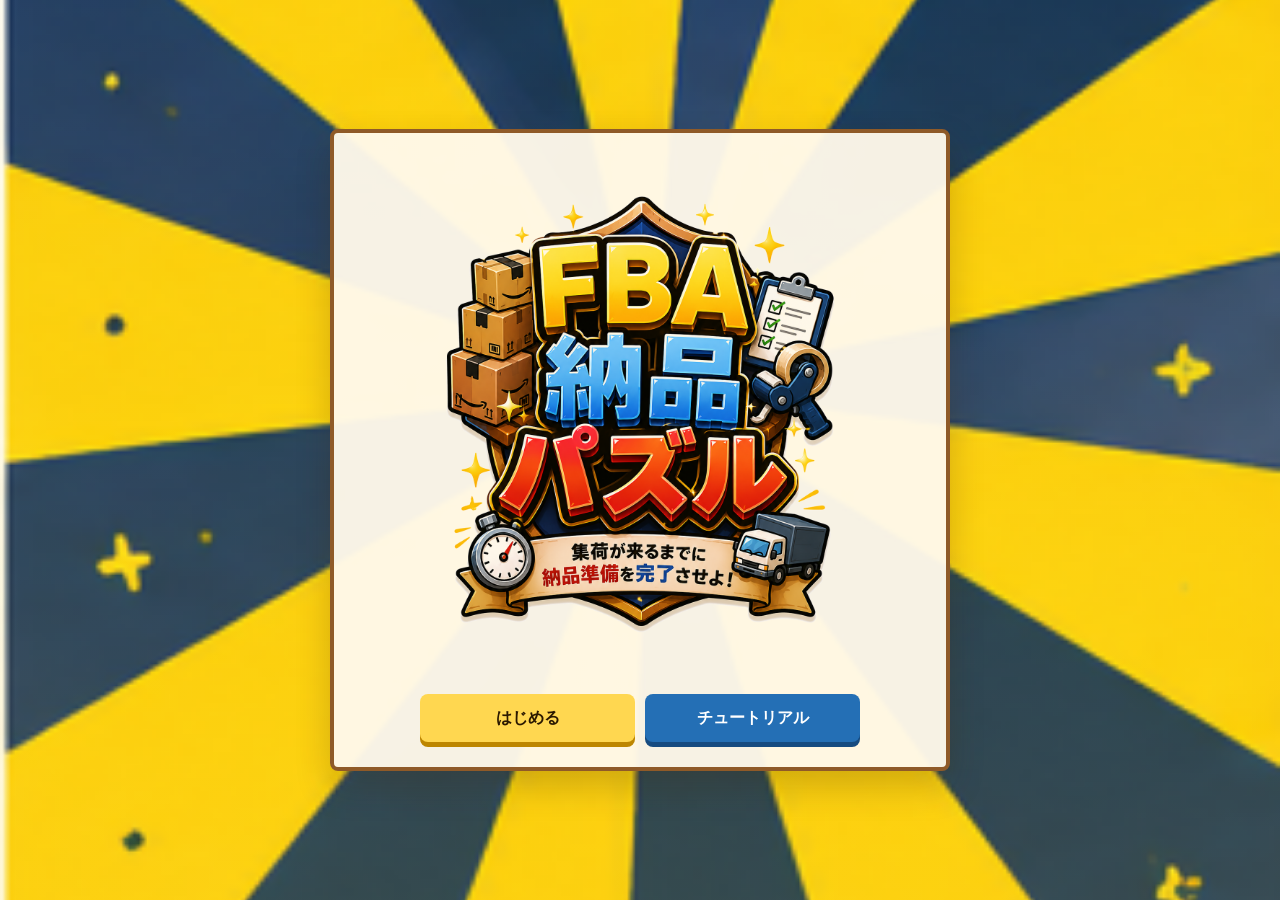
<file: fba-packing-puzzle-v1.0/index.html>
<!DOCTYPE html>
<html lang="ja">
<head>
  <meta charset="UTF-8">
  <meta name="viewport" content="width=device-width, initial-scale=1.0">
  <title>FBA納品パズル</title>
  <link rel="stylesheet" href="style.css">
</head>
<body>
  <main class="app">
    <section id="titleScreen" class="screen screen-active title-screen">
      <div class="hero-box" aria-hidden="true">
        <img src="assets/images/top_packing_box.png" alt="">
      </div>
      <div class="title-panel">
        <img class="title-logo-image" src="assets/images/title_logo_fba_transparent.png" alt="FBA納品パズル 集荷が来るまでに納品準備を完了させよ！">
        <div class="title-actions">
          <button id="startButton" class="primary-button" type="button">はじめる</button>
          <button id="tutorialButton" class="secondary-button" type="button">チュートリアル</button>
        </div>
      </div>
    </section>

    <section id="tutorialScreen" class="screen tutorial-screen">
      <div class="tutorial-panel">
        <p class="eyebrow">あそびかた</p>
        <h2>本をぴったり詰めよう</h2>
        <div class="tutorial-steps">
          <div><span>1</span><strong>箱を選ぶ</strong><p>100サイズほど高得点。</p></div>
          <div><span>2</span><strong>本を動かす</strong><p>ダンボールのマスに吸着。</p></div>
          <div><span>3</span><strong>回転する</strong><p>置き場でも箱の中でも回せる。</p></div>
          <div><span>4</span><strong>全部入れる</strong><p>最後の一冊で「入った〜！！」</p></div>
        </div>
        <div class="title-actions">
          <button id="tutorialStartButton" class="primary-button" type="button">やってみる</button>
          <button id="tutorialBackButton" class="secondary-button" type="button">戻る</button>
        </div>
      </div>
    </section>

    <section id="introScreen" class="screen intro-screen">
      <div class="intro-scene" aria-hidden="true">
        <div class="desk-stack stack-a"></div>
        <div class="desk-stack stack-b"></div>
        <div class="mini-truck">🚚</div>
      </div>
      <div class="intro-dialog">
        <p id="introLine" class="intro-line">今日はFBA納品をするぞ！</p>
        <div id="introCountdown" class="intro-countdown" aria-live="polite"></div>
      </div>
    </section>

    <section id="goodsScreen" class="screen goods-screen">
      <header>
        <p class="eyebrow">今日の納品商品</p>
        <h2>よーし、納品準備頑張るぞ〜</h2>
      </header>
      <button id="toBoxButton" class="primary-button" type="button">ダンボールを選ぶ</button>
      <div id="goodsPreview" class="goods-preview"></div>
    </section>

    <section id="boxScreen" class="screen box-screen">
      <header>
        <p class="eyebrow">ダンボールサイズ選択</p>
        <h2>どの箱で送る？</h2>
      </header>
      <div id="boxOptions" class="box-options"></div>
    </section>

    <section id="countdownScreen" class="screen countdown-screen">
      <div id="countdownNumber" class="countdown-number">3</div>
    </section>

    <section id="gameScreen" class="screen game-screen">
      <header class="game-hud">
        <div class="pickup-meter" id="timeCard">
          <div class="pickup-speech" id="pickupSpeech" aria-live="polite"></div>
          <div class="pickup-road" id="pickupRoad" aria-label="集荷までの時間">
            <div class="pickup-home" aria-hidden="true">🏠</div>
            <div class="road-line" aria-hidden="true"></div>
            <div class="pickup-truck" id="pickupTruck" aria-hidden="true">🚚</div>
          </div>
          <div class="pickup-info">
            <span>集荷まで <strong><span id="timeLeft">60</span>秒</strong></span>
            <span>箱 <strong id="currentBoxLabel">100</strong></span>
            <span>残り <strong><span id="remainingCount">0</span>冊</strong></span>
          </div>
        </div>
      </header>
      <div id="stageMessage" class="stage-message"></div>
      <div id="lastBookBanner" class="last-book-banner">LAST BOOK</div>
      <div class="play-layout">
        <section class="packing-zone">
          <div class="box-toolbar">
            <div><span>ダンボール</span><strong id="boxName">100サイズ</strong></div>
            <div id="exchangeButtons" class="exchange-buttons"></div>
          </div>
          <div id="boxBoard" class="box-board" aria-label="ダンボール"></div>
        </section>
        <section class="desk-zone">
          <div class="desk-title">
            <span>机の上</span>
            <button id="rotateButton" class="rotate-button" type="button">↻ 回転</button>
          </div>
          <div id="pieceTray" class="piece-tray"></div>
        </section>
      </div>
    </section>

    <section id="messageScreen" class="screen message-screen">
      <div id="bigMessage" class="big-message">入った〜！！</div>
    </section>

    <section id="deliveryScreen" class="screen delivery-screen">
      <div id="deliveryScene" class="delivery-scene" aria-live="polite"></div>
    </section>

    <section id="resultScreen" class="screen result-screen">
      <div class="result-panel">
        <p class="eyebrow">納品結果</p>
        <h2 id="resultTitle">発送完了！</h2>
        <p id="resultStory">ヤマトさん「ありがとうございます！」</p>
        <div class="result-grid">
          <div><span>箱サイズ</span><strong id="resultBox">100</strong></div>
          <div><span>送料</span><strong id="resultCost">1,000円</strong></div>
          <div><span>節約</span><strong id="resultSaved">700円</strong></div>
          <div><span>残り時間</span><strong id="resultTime">0秒</strong></div>
          <div><span>スコア</span><strong id="resultScore">0</strong></div>
        </div>
        <div class="result-actions">
          <button id="retryButton" class="primary-button" type="button">もう一度遊ぶ</button>
          <button id="shareXButton" class="share-x-button" type="button">Xでシェア</button>
        </div>
      </div>
    </section>
  </main>

  <div id="confettiLayer" class="confetti-layer" aria-hidden="true"></div>
  <div id="dragGhost" class="drag-ghost" aria-hidden="true"></div>
  <div id="rotationControls" class="rotation-controls" aria-hidden="true">
    <button class="rotate-float rotate-left" type="button" data-rotate-dir="-1" aria-label="左回転">↺</button>
    <button class="rotate-float rotate-right" type="button" data-rotate-dir="1" aria-label="右回転">↻</button>
  </div>
  <script src="script.js"></script>
</body>
</html>
</file>
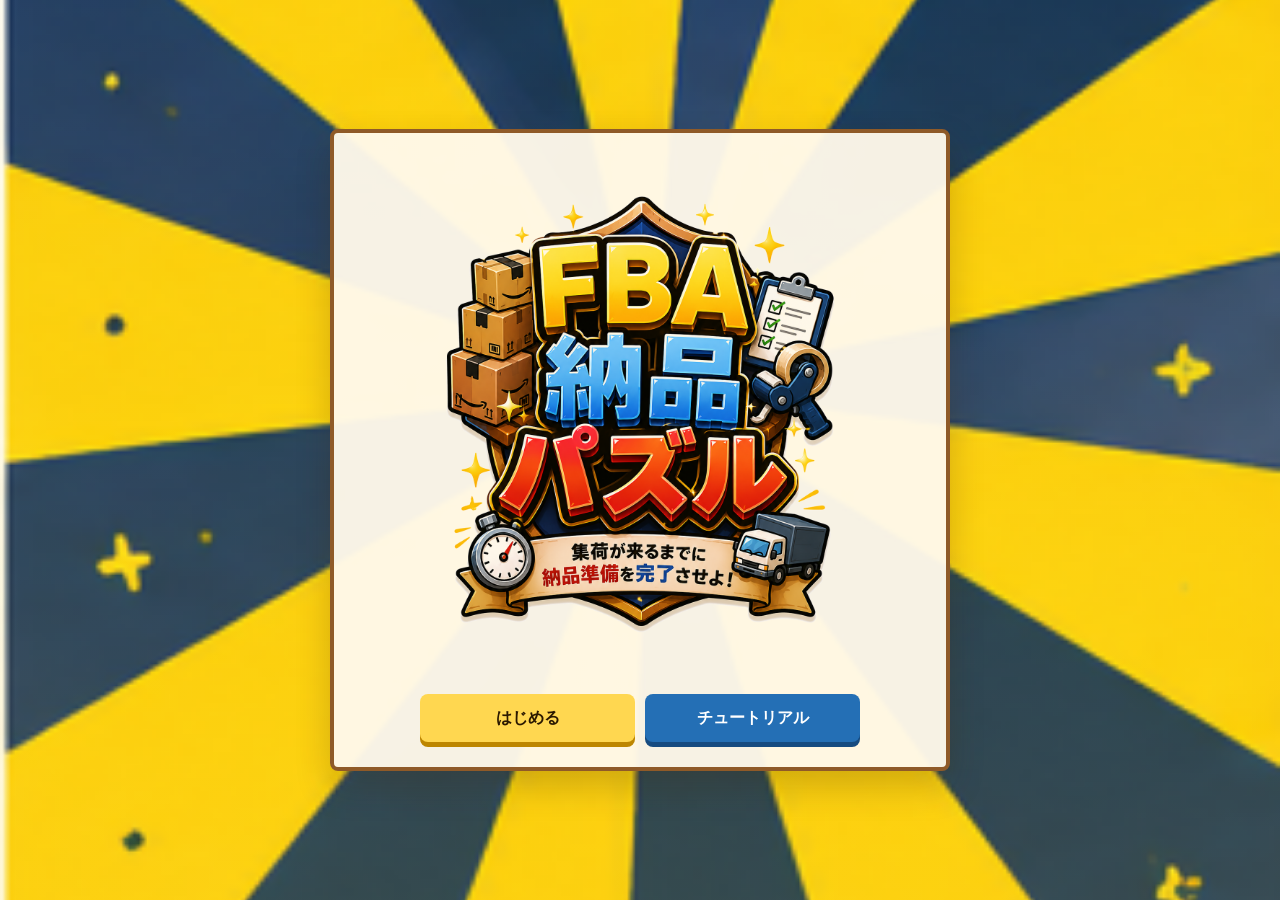
<file: fba-packing-puzzle/index.html>
<!DOCTYPE html>
<html lang="ja">
<head>
  <meta charset="UTF-8">
  <meta name="viewport" content="width=device-width, initial-scale=1.0">
  <title>FBA納品パズル</title>
  <link rel="stylesheet" href="style.css">
  <style>
    .result-screen { padding: 10px; }
    .result-panel { max-height: calc(100svh - 20px); overflow: auto; padding: clamp(14px, 3.6vw, 28px); }
    .result-panel .eyebrow { margin-bottom: 4px; }
    .result-panel h2 { font-size: clamp(1.55rem, 6vw, 2.45rem); }
    .result-panel > p { margin: 8px 0 0; }
    .result-grid { grid-template-columns: repeat(5, 1fr); gap: 6px; margin: 12px 0; }
    .result-grid div { border-width: 2px; padding: 8px 5px; }
    .result-grid strong { font-size: clamp(0.88rem, 3.4vw, 1.18rem); line-height: 1.15; }
    .result-promos { display: grid; gap: 8px; margin: 0 0 12px; }
    .promo-card { border: 2px solid rgba(143, 90, 40, 0.28); border-radius: 8px; background: #fffdf7; padding: 10px; text-align: left; }
    .mail-banner-link { display: block; margin: -3px -3px 8px; border-radius: 8px; overflow: hidden; box-shadow: 0 4px 0 rgba(55, 102, 38, 0.18); }
    .mail-banner-image { display: block; width: 100%; aspect-ratio: 1792 / 876; object-fit: cover; }
    .promo-card h3 { margin: 0 0 5px; color: var(--blue); font-size: 1rem; line-height: 1.2; }
    .promo-card p { margin: 4px 0; color: var(--ink); font-size: 0.84rem; font-weight: 800; line-height: 1.38; }
    .promo-card .promo-lead { color: var(--red); font-size: 0.92rem; }
    .promo-link { display: block; margin-top: 7px; border-radius: 8px; padding: 9px 10px; color: #2a1800; background: var(--yellow); box-shadow: 0 4px 0 #bd8600; font-weight: 1000; text-align: center; text-decoration: none; }
    .brain-promo { display: grid; grid-template-columns: 1fr auto; gap: 4px 8px; align-items: center; }
    .brain-promo h3, .brain-promo p { grid-column: 1; }
    .brain-promo .promo-link { grid-column: 2; grid-row: 1 / 3; min-width: 132px; margin-top: 0; }
    @media (max-width: 390px) {
      .result-actions { grid-template-columns: repeat(2, minmax(0, 1fr)); }
      .result-actions button { padding-inline: 8px; font-size: 0.94rem; }
      .brain-promo { grid-template-columns: 1fr; }
      .brain-promo .promo-link { grid-column: 1; grid-row: auto; }
    }
  </style>
</head>
<body>
  <main class="app">
    <section id="titleScreen" class="screen screen-active title-screen">
      <div class="hero-box" aria-hidden="true">
        <img src="assets/images/top_packing_box.png" alt="">
      </div>
      <div class="title-panel">
        <img class="title-logo-image" src="assets/images/title_logo_fba_transparent.png" alt="FBA納品パズル 集荷が来るまでに納品準備を完了させよ！">
        <div class="title-actions">
          <button id="startButton" class="primary-button" type="button">はじめる</button>
          <button id="tutorialButton" class="secondary-button" type="button">チュートリアル</button>
        </div>
      </div>
    </section>

    <section id="tutorialScreen" class="screen tutorial-screen">
      <div class="tutorial-panel">
        <p class="eyebrow">あそびかた</p>
        <h2>本をぴったり詰めよう</h2>
        <div class="tutorial-steps">
          <div><span>1</span><strong>箱を選ぶ</strong><p>100サイズほど高得点。</p></div>
          <div><span>2</span><strong>本を動かす</strong><p>ダンボールのマスに吸着。</p></div>
          <div><span>3</span><strong>回転する</strong><p>置き場でも箱の中でも回せる。</p></div>
          <div><span>4</span><strong>全部入れる</strong><p>最後の一冊で「入った〜！！」</p></div>
        </div>
        <div class="title-actions">
          <button id="tutorialStartButton" class="primary-button" type="button">やってみる</button>
          <button id="tutorialBackButton" class="secondary-button" type="button">戻る</button>
        </div>
      </div>
    </section>

    <section id="introScreen" class="screen intro-screen">
      <div class="intro-scene" aria-hidden="true">
        <div class="desk-stack stack-a"></div>
        <div class="desk-stack stack-b"></div>
        <div class="mini-truck">🚚</div>
      </div>
      <div class="intro-dialog">
        <p id="introLine" class="intro-line">今日はFBA納品をするぞ！</p>
        <div id="introCountdown" class="intro-countdown" aria-live="polite"></div>
      </div>
    </section>

    <section id="goodsScreen" class="screen goods-screen">
      <header>
        <p class="eyebrow">今日の納品商品</p>
        <h2>よーし、納品準備頑張るぞ〜</h2>
      </header>
      <button id="toBoxButton" class="primary-button" type="button">ダンボールを選ぶ</button>
      <div id="goodsPreview" class="goods-preview"></div>
    </section>

    <section id="boxScreen" class="screen box-screen">
      <header>
        <p class="eyebrow">ダンボールサイズ選択</p>
        <h2>どの箱で送る？</h2>
      </header>
      <div id="boxOptions" class="box-options"></div>
    </section>

    <section id="countdownScreen" class="screen countdown-screen">
      <div id="countdownNumber" class="countdown-number">3</div>
    </section>

    <section id="gameScreen" class="screen game-screen">
      <header class="game-hud">
        <div class="pickup-meter" id="timeCard">
          <div class="pickup-speech" id="pickupSpeech" aria-live="polite"></div>
          <div class="pickup-road" id="pickupRoad" aria-label="集荷までの時間">
            <div class="pickup-home" aria-hidden="true">🏠</div>
            <div class="road-line" aria-hidden="true"></div>
            <div class="pickup-truck" id="pickupTruck" aria-hidden="true">🚚</div>
          </div>
          <div class="pickup-info">
            <span>集荷まで <strong><span id="timeLeft">60</span>秒</strong></span>
            <span>箱 <strong id="currentBoxLabel">100</strong></span>
            <span>残り <strong><span id="remainingCount">0</span>冊</strong></span>
          </div>
        </div>
      </header>
      <div id="stageMessage" class="stage-message"></div>
      <div id="lastBookBanner" class="last-book-banner">LAST BOOK</div>
      <div class="play-layout">
        <section class="packing-zone">
          <div class="box-toolbar">
            <div><span>ダンボール</span><strong id="boxName">100サイズ</strong></div>
            <div id="exchangeButtons" class="exchange-buttons"></div>
          </div>
          <div id="boxBoard" class="box-board" aria-label="ダンボール"></div>
        </section>
        <section class="desk-zone">
          <div class="desk-title">
            <span>机の上</span>
            <button id="rotateButton" class="rotate-button" type="button">↻ 回転</button>
          </div>
          <div id="pieceTray" class="piece-tray"></div>
        </section>
      </div>
    </section>

    <section id="messageScreen" class="screen message-screen">
      <div id="bigMessage" class="big-message">入った〜！！</div>
    </section>

    <section id="deliveryScreen" class="screen delivery-screen">
      <div id="deliveryScene" class="delivery-scene" aria-live="polite"></div>
    </section>

    <section id="resultScreen" class="screen result-screen">
      <div class="result-panel">
        <p class="eyebrow">納品結果</p>
        <h2 id="resultTitle">発送完了！</h2>
        <p id="resultStory">ヤマトさん「ありがとうございます！」</p>
        <div class="result-grid">
          <div><span>箱サイズ</span><strong id="resultBox">100</strong></div>
          <div><span>送料</span><strong id="resultCost">1,000円</strong></div>
          <div><span>節約</span><strong id="resultSaved">700円</strong></div>
          <div><span>残り時間</span><strong id="resultTime">0秒</strong></div>
          <div><span>スコア</span><strong id="resultScore">0</strong></div>
        </div>
        <div class="result-promos" aria-label="おすすめ情報">
          <section class="promo-card mail-promo">
            <a class="mail-banner-link" href="https://my177p.com/p/r/8xlrPHfx" target="_blank" rel="noopener noreferrer" aria-label="無料メルマガ研究室に参加する">
              <img class="mail-banner-image" src="assets/images/mailmag-lab-banner.webp" alt="本せどりのある暮らし研究室 無料メルマガ研究室に参加">
            </a>
            <p class="promo-lead">🎮 遊んでくれてありがとう！♥️</p>
            <p>「本せどりって楽しそう」と、感じてくれたあなたへ！✨</p>
            <p>本せどりのある暮らし研究室では、忙しい毎日でも楽しく続けるコツや、便利ツールをお届けしています🌱</p>
            <a class="promo-link" href="https://my177p.com/p/r/8xlrPHfx" target="_blank" rel="noopener noreferrer">無料メルマガ研究室に参加する</a>
          </section>
          <section class="promo-card brain-promo">
            <h3>もっと本格的に学びたい方へ📚</h3>
            <p>おすすめはこちら！</p>
            <a class="promo-link" href="https://brmk.io/20lHrQ" target="_blank" rel="noopener noreferrer">Brainで詳しく見る</a>
          </section>
        </div>
        <div class="result-actions">
          <button id="retryButton" class="primary-button" type="button">もう一度遊ぶ</button>
          <button id="shareXButton" class="share-x-button" type="button">Xでシェア</button>
        </div>
      </div>
    </section>
  </main>

  <div id="confettiLayer" class="confetti-layer" aria-hidden="true"></div>
  <div id="dragGhost" class="drag-ghost" aria-hidden="true"></div>
  <div id="rotationControls" class="rotation-controls" aria-hidden="true">
    <button class="rotate-float rotate-left" type="button" data-rotate-dir="-1" aria-label="左回転">↺</button>
    <button class="rotate-float rotate-right" type="button" data-rotate-dir="1" aria-label="右回転">↻</button>
  </div>
  <script src="script.js"></script>
</body>
</html>
</file>
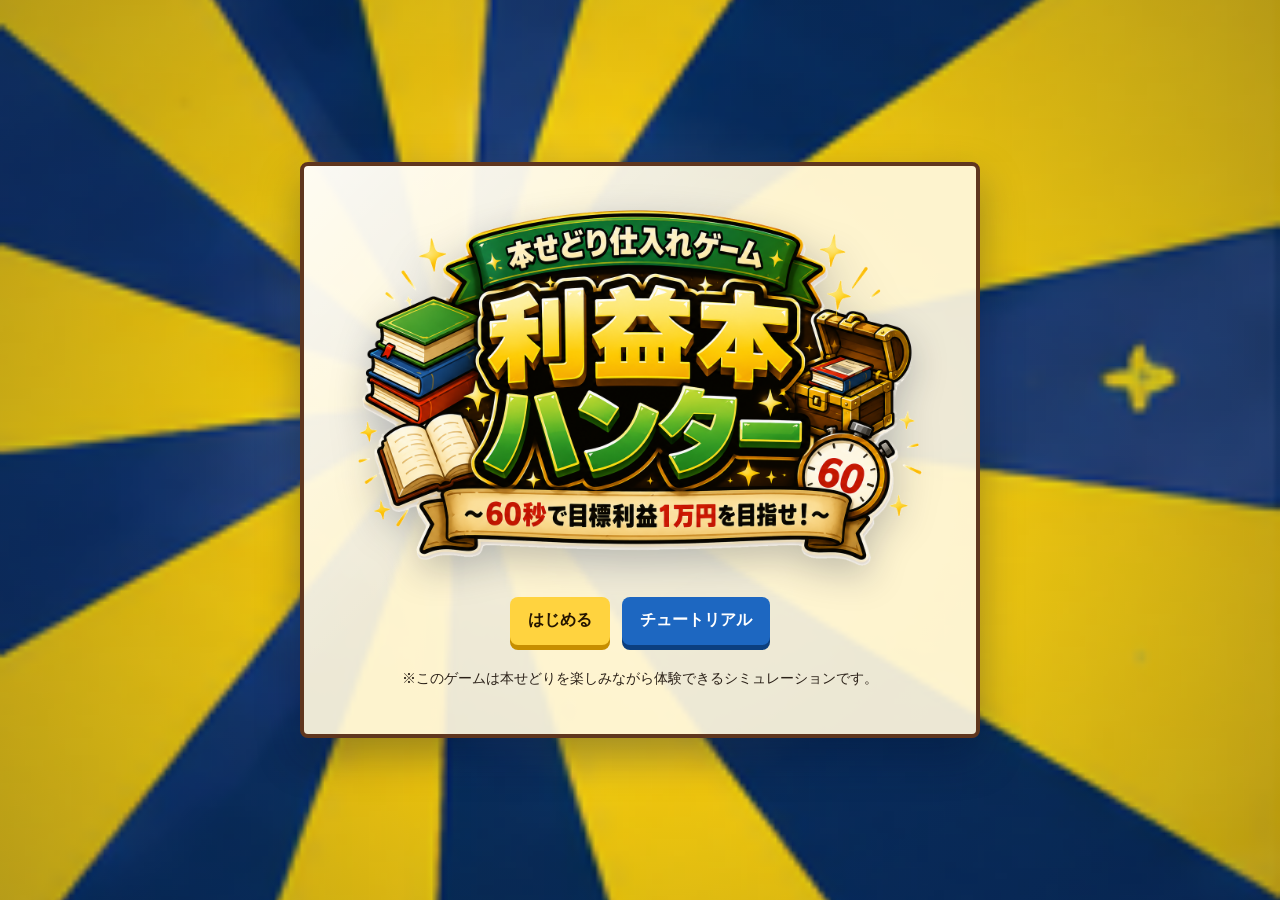
<file: rieki-hon-hunter-v1.0/index.html>
<!DOCTYPE html>
<html lang="ja">
<head>
  <meta charset="UTF-8">
  <meta name="viewport" content="width=device-width, initial-scale=1.0">
  <title>利益本ハンター</title>
  <link rel="preconnect" href="https://fonts.googleapis.com">
  <link rel="preconnect" href="https://fonts.gstatic.com" crossorigin>
  <link href="https://fonts.googleapis.com/css2?family=DotGothic16&display=swap" rel="stylesheet">
  <link rel="stylesheet" href="style.css">
</head>
<body>
  <main class="app">
    <section id="topScreen" class="screen screen-active top-screen">
      <div class="brand-card">
        <img class="title-logo" src="assets/images/title_logo.png" alt="本せどり仕入れゲーム 利益本ハンター 60秒で目標利益1万円を目指せ！">
        <div class="button-row">
          <button class="primary-button" id="startButton">はじめる</button>
          <button class="secondary-button" id="tutorialButton">チュートリアル</button>
        </div>
        <p class="note">※このゲームは本せどりを楽しみながら体験できるシミュレーションです。</p>
      </div>
    </section>

    <section id="tutorialScreen" class="screen tutorial-screen">
      <div class="paper-panel">
        <p class="page-count"><span id="tutorialPageNow">1</span> / 4</p>
        <h2 id="tutorialTitle">古本屋へようこそ！</h2>
        <p id="tutorialText">今日は60秒で利益本を探します。</p>
        <div class="tutorial-dots" id="tutorialDots"></div>
        <div class="button-row">
          <button class="secondary-button" id="tutorialBackButton">戻る</button>
          <button class="primary-button" id="tutorialNextButton">次へ</button>
        </div>
      </div>
    </section>

    <section id="storyScreen" class="screen story-screen">
      <div class="store-scene" aria-hidden="true"></div>
      <div class="rpg-dialog" id="storyDialog">
        <p id="storyText">今日は本せどりをしに古本屋へやってきた。</p>
        <span id="storyHint" class="story-hint">▼</span>
      </div>
    </section>

    <section id="countdownScreen" class="screen countdown-screen">
      <div class="countdown-number" id="countdownNumber">3</div>
    </section>

    <section id="gameScreen" class="screen game-screen">
      <header class="game-hud">
        <div class="stat time-stat" id="timeStat">
          <span>残り時間</span>
          <strong><span id="timeLeft">60</span>秒</strong>
        </div>
        <div class="stat">
          <span>目標利益</span>
          <strong>10,000円</strong>
        </div>
        <div class="stat">
          <span>カゴの冊数</span>
          <strong><span id="cartCount">0</span>冊</strong>
        </div>
      </header>

      <div class="shelf-area" id="shelfArea">
        <div class="shop-sign">駅前古本マーケット</div>
        <div class="bookshelf" id="bookshelf"></div>
      </div>

      <aside class="ad-banner" id="adBanner">
        <div>
          <strong id="adCatchSmall">リアルでも本せどりゲーム楽しんじゃう？</strong>
          <p>初心者向け <b id="adTitleSmall">0からはじめる本せどり基礎マニュアル</b></p>
        </div>
        <button id="adBannerButton">詳しく見る</button>
      </aside>
    </section>

    <section id="messageScreen" class="screen message-screen">
      <div class="big-message" id="bigMessage">MISSION COMPLETE！</div>
    </section>

    <section id="resultScreen" class="screen result-screen">
      <div class="paper-panel result-board">
        <p class="eyebrow">結果発表</p>
        <h2 id="resultTitle">結果発表</h2>
        <div class="result-grid">
          <div><span>見込み利益</span><strong id="resultProfit">0円</strong></div>
          <div><span>仕入れ冊数</span><strong id="resultCount">0冊</strong></div>
          <div><span>目標利益</span><strong id="resultTarget">10,000円</strong></div>
          <div><span>達成率</span><strong id="resultPercent">0%</strong></div>
        </div>

        <section class="brain-affiliate-card" aria-label="本せどり教材紹介">
          <a class="brain-thumb-link" href="https://brmk.io/20lHrQ" target="_blank" rel="noopener noreferrer">
            <img src="assets/brain-natto-thumbnail.png" alt="0からはじめる本せどり基礎マニュアル">
          </a>
          <div class="brain-affiliate-body">
            <p class="brain-affiliate-label">リアルでも利益本を探してみる？</p>
            <h3 id="brainAffiliateHeadline">センスあり！次はリアル店舗でも挑戦</h3>
            <p id="brainAffiliateMessage">ゲームで利益を出せたなら、本せどりの考え方と相性がいいかもしれません。</p>
            <p class="brain-affiliate-note">ゲームでは60秒だったけど、現実の本せどりも「見るポイント」を知ると、宝探しみたいに楽しくなります。</p>
            <a class="brain-title-link" href="https://brmk.io/20lHrQ" target="_blank" rel="noopener noreferrer">0からはじめる本せどり基礎マニュアル</a>
            <a class="brain-affiliate-button" href="https://brmk.io/20lHrQ" target="_blank" rel="noopener noreferrer">初心者向け教材を見てみる</a>
          </div>
        </section>

        <div class="button-row result-buttons">
          <button class="primary-button" id="retryButton">もう一度</button>
          <button class="share-button" id="shareButton">Xでシェア</button>
        </div>

        <div class="picked-list-panel">
          <h3>仕入れた本の利益一覧</h3>
          <div class="picked-list" id="pickedList"></div>
        </div>
      </div>
    </section>

    <section id="adScreen" class="screen ad-screen">
      <div class="exit-scene">
        <div class="register-pop">
          <p class="eyebrow">スタッフおすすめPOP</p>
          <h2 id="adCatch">リアルでも本せどりゲーム楽しんじゃう？</h2>
          <p>実際の本せどりでは、利益本をもっと早く見つけるコツがあります。</p>
          <p class="ad-label">初心者向け教材</p>
          <h3 id="adTitle">0からはじめる本せどり基礎マニュアル</h3>
          <p id="adDescription">利益本の探し方や、初心者でも迷わない判断基準を基礎から学べます。</p>
          <div class="button-row">
            <button class="primary-button" id="adDetailButton">詳しく見る</button>
            <button class="secondary-button" id="backToResultButton">ゲームに戻る</button>
          </div>
        </div>
      </div>
    </section>
  </main>

  <div id="modalLayer" class="modal-layer" aria-hidden="true">
    <div class="book-modal" role="dialog" aria-modal="true" aria-labelledby="modalTitle">
      <div class="modal-cover" id="modalCover"></div>
      <div class="modal-info">
        <p class="genre-pill" id="modalGenre">ビジネス</p>
        <h2 id="modalTitle">本のタイトル</h2>
        <dl>
          <div><dt>仕入れ価格</dt><dd id="modalCost">0円</dd></div>
          <div><dt>販売価格</dt><dd id="modalPrice">0円</dd></div>
          <div><dt>手数料</dt><dd id="modalFee">0円</dd></div>
        </dl>
        <div class="button-row">
          <button class="primary-button" id="buyButton">🛒仕入れる</button>
          <button class="secondary-button" id="skipButton">📚スルー</button>
        </div>
      </div>
    </div>
  </div>

  <div id="toast" class="toast" aria-live="polite"></div>

  <script src="script.js"></script>
</body>
</html>
</file>
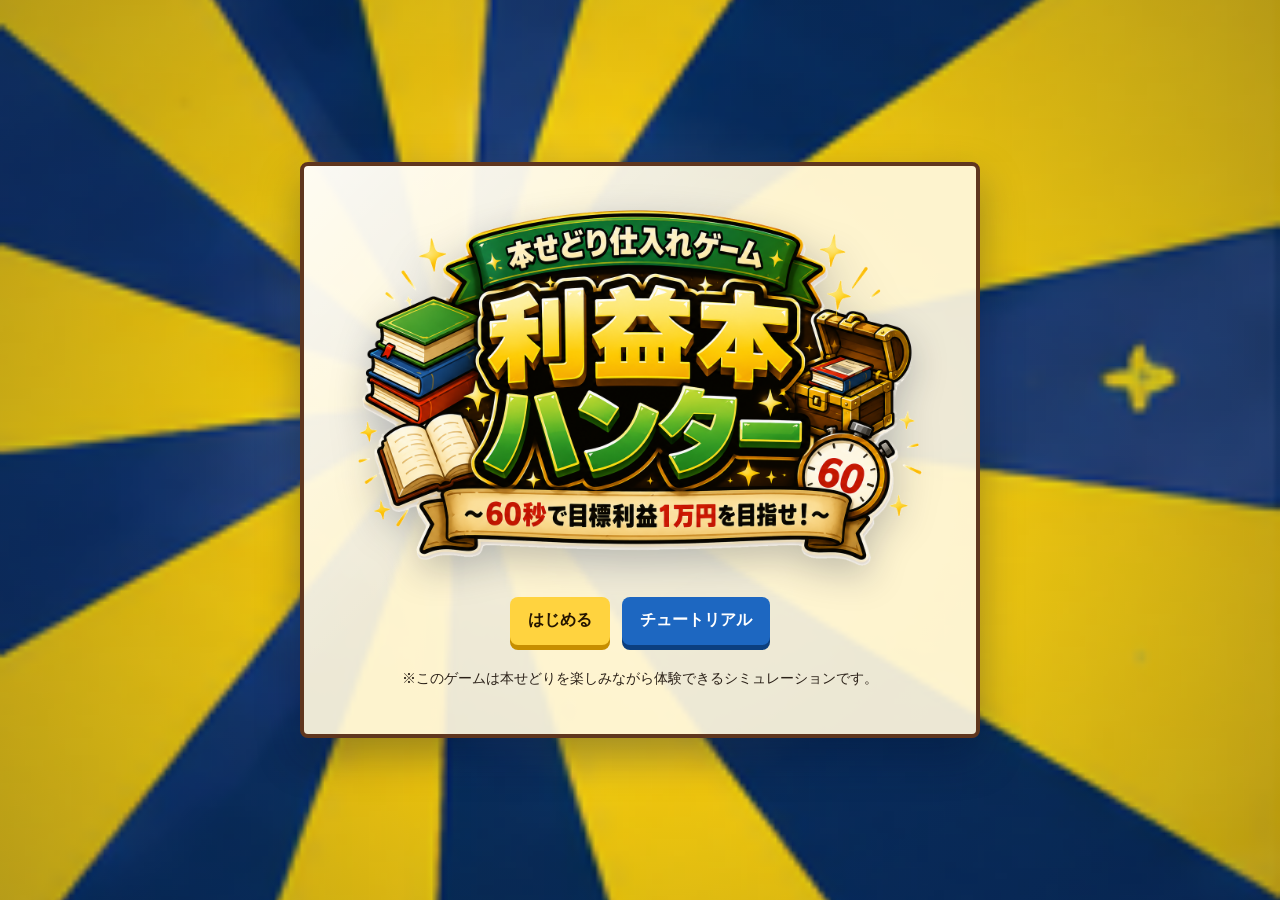
<file: rieki-hon-hunter/index.html>
<!DOCTYPE html>
<html lang="ja">
<head>
  <meta charset="UTF-8">
  <meta name="viewport" content="width=device-width, initial-scale=1.0">
  <title>利益本ハンター</title>
  <link rel="preconnect" href="https://fonts.googleapis.com">
  <link rel="preconnect" href="https://fonts.gstatic.com" crossorigin>
  <link href="https://fonts.googleapis.com/css2?family=DotGothic16&display=swap" rel="stylesheet">
  <link rel="stylesheet" href="style.css">
</head>
<body>
  <main class="app">
    <section id="topScreen" class="screen screen-active top-screen">
      <div class="brand-card">
        <img class="title-logo" src="assets/images/title_logo.png" alt="本せどり仕入れゲーム 利益本ハンター 60秒で目標利益1万円を目指せ！">
        <div class="button-row">
          <button class="primary-button" id="startButton">はじめる</button>
          <button class="secondary-button" id="tutorialButton">チュートリアル</button>
        </div>
        <p class="note">※このゲームは本せどりを楽しみながら体験できるシミュレーションです。</p>
      </div>
    </section>

    <section id="tutorialScreen" class="screen tutorial-screen">
      <div class="paper-panel">
        <p class="page-count"><span id="tutorialPageNow">1</span> / 4</p>
        <h2 id="tutorialTitle">古本屋へようこそ！</h2>
        <p id="tutorialText">今日は60秒で利益本を探します。</p>
        <div class="tutorial-dots" id="tutorialDots"></div>
        <div class="button-row">
          <button class="secondary-button" id="tutorialBackButton">戻る</button>
          <button class="primary-button" id="tutorialNextButton">次へ</button>
        </div>
      </div>
    </section>

    <section id="storyScreen" class="screen story-screen">
      <div class="store-scene" aria-hidden="true"></div>
      <div class="rpg-dialog" id="storyDialog">
        <p id="storyText">今日は本せどりをしに古本屋へやってきた。</p>
        <span id="storyHint" class="story-hint">▼</span>
      </div>
    </section>

    <section id="countdownScreen" class="screen countdown-screen">
      <div class="countdown-number" id="countdownNumber">3</div>
    </section>

    <section id="gameScreen" class="screen game-screen">
      <header class="game-hud">
        <div class="stat time-stat" id="timeStat">
          <span>残り時間</span>
          <strong><span id="timeLeft">60</span>秒</strong>
        </div>
        <div class="stat">
          <span>目標利益</span>
          <strong>10,000円</strong>
        </div>
        <div class="stat">
          <span>カゴの冊数</span>
          <strong><span id="cartCount">0</span>冊</strong>
        </div>
      </header>

      <div class="shelf-area" id="shelfArea">
        <div class="shop-sign">駅前古本マーケット</div>
        <div class="bookshelf" id="bookshelf"></div>
      </div>

      <aside class="ad-banner" id="adBanner">
        <div>
          <strong id="adCatchSmall">リアルでも本せどりゲーム楽しんじゃう？</strong>
          <p>初心者向け <b id="adTitleSmall">0からはじめる本せどり基礎マニュアル</b></p>
        </div>
        <button id="adBannerButton">詳しく見る</button>
      </aside>
    </section>

    <section id="messageScreen" class="screen message-screen">
      <div class="big-message" id="bigMessage">MISSION COMPLETE！</div>
    </section>

    <section id="resultScreen" class="screen result-screen">
      <div class="paper-panel result-board">
        <p class="eyebrow">結果発表</p>
        <h2 id="resultTitle">結果発表</h2>
        <div class="result-grid">
          <div><span>見込み利益</span><strong id="resultProfit">0円</strong></div>
          <div><span>仕入れ冊数</span><strong id="resultCount">0冊</strong></div>
          <div><span>目標利益</span><strong id="resultTarget">10,000円</strong></div>
          <div><span>達成率</span><strong id="resultPercent">0%</strong></div>
        </div>

        <section class="brain-affiliate-card" aria-label="本せどり教材紹介">
          <a class="brain-thumb-link" href="https://brmk.io/20lHrQ" target="_blank" rel="noopener noreferrer">
            <img src="assets/brain-natto-thumbnail.png" alt="0からはじめる本せどり基礎マニュアル">
          </a>
          <div class="brain-affiliate-body">
            <p class="brain-affiliate-label">リアルでも利益本を探してみる？</p>
            <h3 id="brainAffiliateHeadline">センスあり！</h3>
            <p id="brainAffiliateSubhead" class="brain-affiliate-subhead">リアル店舗でもぜひ挑戦を！</p>
            <p id="brainAffiliateMessage">ゲームで利益を出せたなら、本せどりの考え方と相性がいいかもしれません。</p>
            <p class="brain-affiliate-note">ゲームでは60秒だったけど、現実の本せどりも「見るポイント」を知ると、宝探しみたいに楽しくなります🎵<br>もしリアルでもやってみたいなと思ったら、納豆さんの教材で学ぶのがおすすめ！</p>
            <a class="brain-title-link" href="https://brmk.io/20lHrQ" target="_blank" rel="noopener noreferrer">👇0からはじめる本せどり基礎マニュアル👇</a>
            <a class="brain-affiliate-button" href="https://brmk.io/20lHrQ" target="_blank" rel="noopener noreferrer">リアルの本せどり教材を見てみる</a>
          </div>
        </section>

        <div class="button-row result-buttons">
          <button class="primary-button" id="retryButton">もう一度</button>
          <button class="share-button" id="shareButton">Xでシェア</button>
        </div>

        <div class="picked-list-panel">
          <h3>仕入れた本の利益一覧</h3>
          <div class="picked-list" id="pickedList"></div>
        </div>
      </div>
    </section>

    <section id="adScreen" class="screen ad-screen">
      <div class="exit-scene">
        <div class="register-pop">
          <p class="eyebrow">スタッフおすすめPOP</p>
          <h2 id="adCatch">リアルでも本せどりゲーム楽しんじゃう？</h2>
          <p>実際の本せどりでは、利益本をもっと早く見つけるコツがあります。</p>
          <p class="ad-label">初心者向け教材</p>
          <h3 id="adTitle">0からはじめる本せどり基礎マニュアル</h3>
          <p id="adDescription">利益本の探し方や、初心者でも迷わない判断基準を基礎から学べます。</p>
          <div class="button-row">
            <button class="primary-button" id="adDetailButton">詳しく見る</button>
            <button class="secondary-button" id="backToResultButton">ゲームに戻る</button>
          </div>
        </div>
      </div>
    </section>
  </main>

  <div id="modalLayer" class="modal-layer" aria-hidden="true">
    <div class="book-modal" role="dialog" aria-modal="true" aria-labelledby="modalTitle">
      <div class="modal-cover" id="modalCover"></div>
      <div class="modal-info">
        <p class="genre-pill" id="modalGenre">ビジネス</p>
        <h2 id="modalTitle">本のタイトル</h2>
        <dl>
          <div><dt>仕入れ価格</dt><dd id="modalCost">0円</dd></div>
          <div><dt>販売価格</dt><dd id="modalPrice">0円</dd></div>
          <div><dt>手数料</dt><dd id="modalFee">0円</dd></div>
        </dl>
        <div class="button-row">
          <button class="primary-button" id="buyButton">🛒仕入れる</button>
          <button class="secondary-button" id="skipButton">📚スルー</button>
        </div>
      </div>
    </div>
  </div>

  <div id="toast" class="toast" aria-live="polite"></div>

  <script src="script.js"></script>
</body>
</html>
</file>
<file: fba-packing-puzzle-v1.0/style.css>
:root {
  --ink: #2c2419;
  --muted: #6c5b46;
  --paper: #fff9eb;
  --box: #d89a52;
  --box-dark: #8f5a28;
  --yellow: #ffd750;
  --red: #db493d;
  --blue: #246fb5;
  --cell: min(6.35vw, 35px);
  --shadow: 0 16px 34px rgba(61, 35, 10, 0.22);
}

* { box-sizing: border-box; }
html, body { margin: 0; min-height: 100%; }
body {
  color: var(--ink);
  font-family: "Hiragino Sans", "Yu Gothic", "Meiryo", sans-serif;
  background:
    linear-gradient(rgba(255, 247, 226, 0.9), rgba(255, 247, 226, 0.92)),
    repeating-linear-gradient(90deg, #9c6840 0 28px, #855333 28px 56px);
}
button {
  min-height: 48px;
  border: 0;
  border-radius: 8px;
  padding: 11px 16px;
  font: inherit;
  font-weight: 900;
  cursor: pointer;
  touch-action: manipulation;
}
.app { min-height: 100vh; overflow-x: hidden; }
.screen { display: none; min-height: 100vh; padding: 18px; }
.screen-active { display: flex; }
.title-screen, .tutorial-screen, .intro-screen, .goods-screen, .box-screen, .countdown-screen, .message-screen, .delivery-screen, .result-screen {
  align-items: center;
  justify-content: center;
  flex-direction: column;
  gap: 20px;
  text-align: center;
}

.title-screen {
  position: relative;
  min-height: 100svh;
  gap: clamp(8px, 2vh, 18px);
  background:
    linear-gradient(rgba(255, 213, 39, 0.08), rgba(255, 213, 39, 0.18)),
    url("assets/images/top_bg_pattern_6_clean.png") center / cover no-repeat;
}
.hero-box {
  display: none;
  width: min(94vw, 860px);
  aspect-ratio: 4.8 / 1;
  max-height: 16svh;
  border: 6px solid var(--box-dark);
  border-radius: 8px;
  background: var(--box);
  padding: 0;
  box-shadow: var(--shadow);
  overflow: hidden;
}
.hero-box img {
  display: block;
  width: 100%;
  height: 100%;
  object-fit: cover;
}
.sample-spines, .sample-book { border-radius: 5px; box-shadow: inset 8px 0 rgba(255,255,255,0.16), 0 4px 0 rgba(71,42,17,0.22); }
.sample-spines { background: repeating-linear-gradient(90deg, #17304f 0 10px, #244d7c 10px 20px); }
.sample-spines.sky { background: repeating-linear-gradient(90deg, #58acd0 0 10px, #7bc7e3 10px 20px); }
.sample-spines.gold { background: repeating-linear-gradient(90deg, #e4ad3c 0 12px, #f3c866 12px 24px); }
.sample-spines.green { background: repeating-linear-gradient(90deg, #6a963c 0 11px, #8fbd5b 11px 22px); }
.sample-book.red { background: #9f2d26; }
.title-panel, .tutorial-panel, .result-panel {
  width: min(620px, 100%);
  border: 4px solid var(--box-dark);
  border-radius: 8px;
  background: rgba(255,249,235,0.96);
  box-shadow: var(--shadow);
  padding: clamp(22px, 6vw, 42px);
}
.title-panel {
  display: grid;
  place-items: center;
  gap: 14px;
  padding: clamp(10px, 2.8svh, 28px);
}
.title-logo-image {
  display: block;
  width: min(122%, 620px);
  max-height: 58svh;
  object-fit: contain;
}
.title-actions {
  width: min(440px, 100%);
  display: grid;
  grid-template-columns: 1fr 1fr;
  gap: 10px;
}
.eyebrow { margin: 0 0 8px; color: var(--blue); font-weight: 1000; }
h1, h2 { margin: 0; line-height: 1.12; }
h1 { color: var(--red); font-size: clamp(3rem, 14vw, 6rem); text-shadow: 4px 4px 0 var(--yellow); }
h2 { font-size: clamp(1.8rem, 7vw, 3rem); }
.primary-button { color: #2a1800; background: var(--yellow); box-shadow: 0 5px 0 #bd8600; }
.secondary-button {
  color: #ffffff;
  background: var(--blue);
  box-shadow: 0 5px 0 #164b80;
}

.tutorial-screen {
  background:
    linear-gradient(rgba(255, 213, 39, 0.08), rgba(255, 213, 39, 0.18)),
    url("assets/images/top_bg_pattern_6_clean.png") center / cover no-repeat;
}
.tutorial-panel {
  display: grid;
  gap: 16px;
}
.tutorial-steps {
  display: grid;
  gap: 10px;
  text-align: left;
}
.tutorial-steps div {
  display: grid;
  grid-template-columns: 38px 1fr;
  gap: 2px 10px;
  align-items: center;
  padding: 10px;
  border: 3px solid rgba(143, 90, 40, 0.28);
  border-radius: 8px;
  background: #fffdf5;
}
.tutorial-steps span {
  grid-row: 1 / 3;
  display: grid;
  place-items: center;
  width: 34px;
  height: 34px;
  border-radius: 50%;
  color: #2a1800;
  background: var(--yellow);
  font-weight: 1000;
}
.tutorial-steps strong { font-size: 1.05rem; }
.tutorial-steps p { margin: 0; color: var(--muted); font-weight: 800; }

.intro-screen {
  position: relative;
  overflow: hidden;
  background: radial-gradient(circle at 50% 26%, rgba(255, 215, 80, 0.42), transparent 30%), linear-gradient(180deg, #fff5d6 0%, #ffd993 62%, #bf7b38 100%);
}
.intro-scene {
  position: relative;
  width: min(86vw, 520px);
  height: min(48vw, 260px);
  border: 7px solid var(--box-dark);
  border-radius: 8px;
  background: linear-gradient(180deg, rgba(255,255,255,0.18), transparent 34%), repeating-linear-gradient(90deg, #9c6840 0 28px, #855333 28px 56px);
  box-shadow: var(--shadow);
}
.intro-scene::before {
  content: "";
  position: absolute;
  left: 8%;
  right: 8%;
  bottom: 9%;
  height: 42%;
  border: 6px solid var(--box-dark);
  border-radius: 7px;
  background: linear-gradient(90deg, transparent 47%, rgba(117,72,27,0.28) 47% 53%, transparent 53%), var(--box);
}
.desk-stack { position: absolute; bottom: 18%; height: 34%; border-radius: 6px; box-shadow: 0 8px 0 rgba(45, 26, 9, 0.18); }
.stack-a { left: 15%; width: 28%; background: repeating-linear-gradient(90deg, #183655 0 13px, #265783 13px 26px); }
.stack-b { right: 16%; width: 23%; background: repeating-linear-gradient(90deg, #d99a25 0 12px, #efc15b 12px 24px); }
.mini-truck { position: absolute; right: 6%; top: 14%; font-size: clamp(2.6rem, 12vw, 4.8rem); animation: truckBob 0.72s ease-in-out infinite; }
.intro-dialog {
  width: min(680px, 100%);
  min-height: 168px;
  border: 4px solid var(--box-dark);
  border-radius: 8px;
  background: rgba(255, 249, 235, 0.96);
  box-shadow: var(--shadow);
  padding: clamp(22px, 6vw, 38px);
  display: grid;
  place-items: center;
}
.intro-line { margin: 0; font-size: clamp(1.75rem, 7vw, 3.4rem); font-weight: 1000; line-height: 1.22; animation: popIn 0.35s ease both; }
.intro-countdown { color: var(--red); font-size: clamp(3.7rem, 18vw, 8rem); font-weight: 1000; line-height: 1; text-shadow: 0 6px 0 var(--yellow); animation: popIn 0.32s ease both; }

.goods-screen {
  gap: 14px;
}
.goods-screen header {
  display: grid;
  gap: 6px;
}
.goods-preview {
  display: grid;
  grid-template-columns: repeat(3, minmax(88px, 1fr));
  gap: 10px;
  width: min(620px, 100%);
  min-height: 300px;
  border: 5px solid #704422;
  border-radius: 8px;
  padding: 16px;
  background: repeating-linear-gradient(90deg, #99643b 0 22px, #845232 22px 44px);
  box-shadow: var(--shadow);
}
.preview-book { min-height: 72px; animation: scatterIn 0.4s ease both; }
.box-options { display: grid; gap: 14px; width: min(560px, 100%); }
.box-option {
  display: grid;
  grid-template-columns: 70px 1fr auto;
  align-items: center;
  gap: 14px;
  border: 4px solid var(--box-dark);
  border-radius: 8px;
  background: var(--paper);
  padding: 12px;
  text-align: left;
}
.box-icon {
  display: grid;
  place-items: center;
  width: 64px;
  height: 52px;
  border: 4px solid var(--box-dark);
  border-radius: 6px;
  background: var(--box);
  font-weight: 1000;
}
.box-option strong { display: block; font-size: 1.25rem; }
.box-option span span { color: var(--muted); font-size: 0.9rem; font-weight: 800; }
.countdown-number, .big-message {
  color: #fff;
  white-space: pre-line;
  font-size: clamp(4rem, 20vw, 8.5rem);
  font-weight: 1000;
  line-height: 1.05;
  text-shadow: 0 8px 0 var(--red), 0 20px 40px rgba(0,0,0,0.28);
  animation: popIn 0.42s ease both;
}

.game-screen { flex-direction: column; gap: 8px; padding: 0 10px 12px; }
.game-screen.screen-active { display: flex; }
.game-hud { position: sticky; top: 0; z-index: 20; width: 100%; padding: 8px 0 6px; background: rgba(255,247,226,0.95); }
.pickup-meter {
  position: relative;
  width: min(760px, 100%);
  min-height: 104px;
  margin: 0 auto;
  border: 4px solid #c98d45;
  border-radius: 8px;
  background: linear-gradient(180deg, rgba(255,255,255,0.68), transparent 44%), #ffe9b8;
  padding: 12px 12px 9px;
  box-shadow: 0 6px 0 rgba(103, 63, 22, 0.12);
}
.pickup-meter.warning { border-color: var(--red); animation: warningPulse 0.55s ease infinite; }
.pickup-road { position: relative; height: 52px; overflow: hidden; }
.pickup-home {
  position: absolute;
  left: 0;
  bottom: 3px;
  z-index: 3;
  display: grid;
  place-items: center;
  width: 52px;
  height: 44px;
  border: 3px solid var(--box-dark);
  border-radius: 7px;
  background: #fff9eb;
  font-size: 2rem;
  box-shadow: 0 4px 0 rgba(77,43,12,0.16);
}
.road-line {
  position: absolute;
  left: 46px;
  right: 8px;
  bottom: 9px;
  height: 18px;
  border: 3px solid #8f5a28;
  border-radius: 999px;
  background: repeating-linear-gradient(90deg, rgba(255,255,255,0.86) 0 18px, transparent 18px 35px), #6f7d73;
  box-shadow: inset 0 4px rgba(255,255,255,0.22);
}
.pickup-truck {
  position: absolute;
  bottom: 14px;
  left: calc(100% - 58px);
  z-index: 4;
  width: 52px;
  height: 36px;
  display: grid;
  place-items: center;
  font-size: 2.15rem;
  line-height: 1;
  filter: drop-shadow(0 5px 0 rgba(70, 43, 13, 0.2));
  transition: left 0.28s linear;
}
.pickup-info { display: grid; grid-template-columns: 1.2fr 0.8fr 0.8fr; gap: 6px; margin-top: 5px; }
.pickup-info span {
  border: 2px solid rgba(143, 90, 40, 0.28);
  border-radius: 7px;
  background: rgba(255, 253, 247, 0.82);
  padding: 5px 6px;
  color: var(--muted);
  font-size: 0.74rem;
  font-weight: 900;
  text-align: center;
}
.pickup-info strong { color: var(--red); font-size: 1.02rem; }
.pickup-speech {
  position: absolute;
  left: 50%;
  top: calc(100% - 6px);
  z-index: 30;
  max-width: min(88vw, 420px);
  transform: translateX(-50%) scale(0.92);
  border: 4px solid var(--red);
  border-radius: 8px;
  background: #fffdf7;
  color: var(--red);
  padding: 12px 16px;
  box-shadow: var(--shadow);
  font-size: clamp(1.35rem, 5.6vw, 2.4rem);
  font-weight: 1000;
  line-height: 1.18;
  text-align: center;
  opacity: 0;
  pointer-events: none;
}
.pickup-speech::before {
  content: "";
  position: absolute;
  top: -13px;
  right: 24%;
  width: 18px;
  height: 18px;
  border-left: 4px solid var(--red);
  border-top: 4px solid var(--red);
  background: #fffdf7;
  transform: rotate(45deg);
}
.pickup-speech.show { opacity: 1; transform: translateX(-50%) scale(1); animation: popIn 0.24s ease both; }
.stage-message { min-height: 30px; color: var(--red); font-weight: 1000; text-align: center; }
.last-book-banner {
  display: none;
  align-self: center;
  border: 3px solid #fff;
  border-radius: 999px;
  background: var(--red);
  color: #fff;
  padding: 6px 18px;
  font-weight: 1000;
}
.last-book .last-book-banner { display: block; }
.play-layout { display: flex; flex-direction: column; gap: 12px; width: 100%; max-width: 760px; margin: 0 auto; }
.packing-zone, .desk-zone {
  border: 4px solid #704422;
  border-radius: 8px;
  background: rgba(255,249,235,0.94);
  box-shadow: var(--shadow);
  padding: 10px;
}
.box-toolbar, .desk-title { display: flex; align-items: center; justify-content: space-between; gap: 8px; margin-bottom: 10px; font-weight: 900; }
.box-toolbar span, .desk-title span { display: block; color: var(--muted); font-size: 0.75rem; }
.box-toolbar strong { font-size: 1.25rem; }
.exchange-buttons { display: flex; gap: 6px; }
.exchange-buttons button, .rotate-button {
  min-height: 40px;
  background: var(--blue);
  color: #fff;
  padding: 8px 10px;
  box-shadow: 0 4px 0 #174e86;
  font-size: 0.86rem;
}
.exchange-buttons button:disabled { opacity: 0.45; cursor: default; }
.box-board {
  position: relative;
  width: calc(var(--cols) * var(--cell));
  height: calc(var(--rows) * var(--cell));
  max-width: 100%;
  margin: 0 auto;
  border: 7px solid var(--box-dark);
  border-radius: 8px;
  background: linear-gradient(rgba(255,236,192,0.72), rgba(255,236,192,0.72)), linear-gradient(90deg, rgba(119,76,27,0.28) 1px, transparent 1px), linear-gradient(rgba(119,76,27,0.28) 1px, transparent 1px), var(--box);
  background-size: auto, var(--cell) var(--cell), var(--cell) var(--cell), auto;
  overflow: hidden;
  touch-action: none;
}
.box-board.exchanging { animation: boxSwap 0.42s ease both; }
.piece-tray { display: grid; grid-template-columns: repeat(2, minmax(0, 1fr)); gap: 8px; min-height: 178px; }
.tray-piece {
  display: grid;
  grid-template-columns: 54px 1fr;
  align-items: center;
  gap: 8px;
  min-height: 64px;
  border: 3px solid rgba(50,30,13,0.28);
  border-radius: 7px;
  background: #fffdf7;
  padding: 7px;
  box-shadow: 0 4px 0 rgba(77,43,12,0.13);
  touch-action: none;
  user-select: none;
}
.tray-piece.selected {
  outline: 4px solid var(--yellow);
  background: #fff7cf;
  box-shadow: 0 4px 0 rgba(77,43,12,0.13), 0 0 0 3px rgba(255, 215, 80, 0.28);
}
.mini-shape { width: 50px; height: 46px; border-radius: 6px; overflow: hidden; }
.piece-name { display: block; font-size: 0.86rem; font-weight: 1000; line-height: 1.2; }
.piece-size { color: var(--muted); font-size: 0.72rem; font-weight: 800; }
.placed-piece, .drag-ghost, .preview-book, .mini-shape { color: #fff; font-weight: 1000; }
.placed-piece, .drag-ghost { position: absolute; display: grid; place-items: stretch; overflow: visible; touch-action: none; }
.placed-piece {
  left: calc(var(--x) * var(--cell));
  top: calc(var(--y) * var(--cell));
  width: calc(var(--w) * var(--cell));
  height: calc(var(--h) * var(--cell));
  animation: settle 0.18s ease both;
  cursor: grab;
}
.drag-ghost { z-index: 100; position: fixed; display: none; pointer-events: none; opacity: 0.9; transform: translate(-50%, -50%); }
.drag-ghost.show { display: grid; }
.drag-ghost.snapped { transform: none; opacity: 0.95; }
.drag-ghost.invalid { filter: grayscale(0.25); opacity: 0.48; }

.rotation-controls { position: fixed; left: 0; top: 0; z-index: 115; display: none; pointer-events: none; }
.rotation-controls.show { display: block; }
.rotate-float {
  position: absolute;
  display: grid;
  place-items: center;
  width: 48px;
  height: 48px;
  min-height: 48px;
  border: 3px solid #fff6dc;
  border-radius: 50%;
  padding: 0;
  background: var(--blue);
  color: #fff;
  box-shadow: 0 5px 0 #174e86, 0 8px 18px rgba(34, 20, 7, 0.28);
  font-size: 1.7rem;
  line-height: 1;
  pointer-events: auto;
  touch-action: manipulation;
}
.rotate-left { transform: translate(var(--left-button-x), var(--button-y)); }
.rotate-right { transform: translate(var(--right-button-x), var(--button-y)); }

.book-face { --accent: #ffd750; --paper-color: #fff9e8; display: grid; width: 100%; height: 100%; min-height: 100%; background: transparent; }
.shape-face { grid-template-columns: repeat(var(--shape-cols), 1fr); grid-template-rows: repeat(var(--shape-rows), 1fr); gap: 2px; }
.shape-cell {
  position: relative;
  display: flex;
  align-items: center;
  justify-content: center;
  min-width: 0;
  border-radius: 3px;
  border: 2px solid rgba(35, 23, 12, 0.24);
  background: linear-gradient(180deg, rgba(255,255,255,0.2), transparent 28%), var(--base);
  box-shadow: inset 2px 0 rgba(255,255,255,0.18), inset -2px 0 rgba(0,0,0,0.16);
  overflow: hidden;
}
.shape-cell.empty { visibility: hidden; pointer-events: none; }
.spine::before, .single-cell::before, .magazine-cell::before {
  content: "";
  position: absolute;
  inset: 3px 2px auto;
  height: 4px;
  border-radius: 99px;
  background: var(--accent);
}
.spine-title, .single-title { writing-mode: vertical-rl; text-orientation: mixed; line-height: 1.05; letter-spacing: 0; }
.spine-title { font-size: clamp(0.48rem, 1.9vw, 0.72rem); text-shadow: 0 1px 0 rgba(0,0,0,0.28); }
.spine-num { position: absolute; bottom: 3px; left: 50%; transform: translateX(-50%); color: var(--accent); font-size: 0.62rem; }
.portrait-dot {
  position: absolute;
  bottom: 13px;
  left: 50%;
  width: 14px;
  height: 14px;
  border-radius: 50%;
  background: radial-gradient(circle at 35% 30%, #ffe0b5 0 32%, #2b2b2b 34% 42%, var(--accent) 44%);
  transform: translateX(-50%);
}
.single-title { align-self: center; justify-self: center; color: var(--text, #fff); font-size: clamp(0.48rem, 2.1vw, 0.82rem); line-height: 1.08; }
.single-band { position: absolute; inset: auto 3px 3px; height: 14%; border-radius: 2px; background: var(--accent); }
.magazine-cell { background: var(--paper-color); color: var(--text, #1f1a14); }
.magazine-title { color: var(--base); font-size: clamp(0.48rem, 2vw, 0.76rem); line-height: 1; text-align: center; }
.magazine-date { position: absolute; inset: auto 2px 3px; border-top: 3px solid var(--accent); padding-top: 2px; color: var(--text, #1f1a14); font-size: 0.52rem; text-align: center; }
.kind-bunko .single-title { font-size: clamp(0.42rem, 1.8vw, 0.66rem); }
.kind-dictionary .single-title { font-size: clamp(0.95rem, 3.4vw, 1.25rem); }

.delivery-screen { overflow: hidden; background: linear-gradient(180deg, #fff2c9 0%, #ffd995 66%, #bb7a39 100%); }
.delivery-scene {
  position: relative;
  width: min(92vw, 720px);
  min-height: min(78vh, 560px);
  display: grid;
  place-items: center;
}
.ship-box {
  position: relative;
  width: min(76vw, 410px);
  height: min(48vw, 245px);
  border: 7px solid var(--box-dark);
  border-radius: 8px;
  background: linear-gradient(90deg, transparent 48%, rgba(105, 66, 25, 0.28) 48% 52%, transparent 52%), var(--box);
  box-shadow: var(--shadow);
  overflow: hidden;
}
.ship-box::before, .ship-box::after {
  content: "";
  position: absolute;
  top: 0;
  width: 50%;
  height: 42%;
  background: #e6ad68;
  border-bottom: 5px solid var(--box-dark);
  animation: lidClose 0.8s ease forwards;
  transform-origin: top;
}
.ship-box::before { left: 0; border-right: 3px solid rgba(105, 66, 25, 0.3); }
.ship-box::after { right: 0; border-left: 3px solid rgba(105, 66, 25, 0.3); }
.tape-strip {
  position: absolute;
  left: 0;
  top: 45%;
  z-index: 4;
  width: 100%;
  height: 26px;
  background: #f6d251;
  border-top: 3px solid #b88813;
  border-bottom: 3px solid #b88813;
  transform: scaleX(0);
  transform-origin: left;
  animation: tapeRun 0.75s ease 0.85s forwards;
}
.shipping-label {
  position: absolute;
  left: 50%;
  top: 55%;
  z-index: 5;
  width: 112px;
  height: 74px;
  border: 4px solid #2b2b2b;
  border-radius: 5px;
  background: #fff;
  transform: translate(-50%, -50%) scale(0);
  animation: labelPop 0.35s ease 1.65s forwards;
}
.shipping-label::before {
  content: "FBA";
  display: block;
  margin: 8px auto 6px;
  width: 64px;
  border-bottom: 5px solid #222;
  color: #222;
  font-weight: 1000;
}
.shipping-label::after {
  content: "";
  display: block;
  width: 76px;
  height: 18px;
  margin: 0 auto;
  background: repeating-linear-gradient(90deg, #222 0 3px, transparent 3px 6px);
}
.delivery-title {
  margin: 22px 0 0;
  color: var(--red);
  font-size: clamp(2.3rem, 9vw, 5rem);
  font-weight: 1000;
  line-height: 1.08;
  text-shadow: 3px 3px 0 var(--yellow);
}
.sparkle {
  position: absolute;
  width: 16px;
  height: 16px;
  border-radius: 50%;
  background: var(--yellow);
  box-shadow: 0 0 18px #fff, 0 0 28px var(--yellow);
  animation: sparklePop 0.8s ease infinite;
}
.sparkle:nth-child(1) { left: 18%; top: 18%; animation-delay: 0.1s; }
.sparkle:nth-child(2) { right: 18%; top: 24%; animation-delay: 0.28s; }
.sparkle:nth-child(3) { left: 28%; bottom: 24%; animation-delay: 0.44s; }
.truck-road {
  position: relative;
  width: min(92vw, 720px);
  height: 190px;
  border-bottom: 18px solid #6f7d73;
}
.failure-road {
  height: min(70vh, 430px);
  display: grid;
  place-items: center;
}
.depart-truck {
  position: absolute;
  left: -90px;
  bottom: 8px;
  font-size: 4.4rem;
  animation: truckLeave 2.1s ease-in forwards;
}
.depart-message {
  position: absolute;
  left: 50%;
  top: 20px;
  width: min(94vw, 680px);
  transform: translateX(-50%);
  border: 4px solid var(--red);
  border-radius: 8px;
  background: #fffdf7;
  color: var(--red);
  padding: 15px 14px;
  box-shadow: var(--shadow);
  font-size: clamp(1.25rem, 4.8vw, 2.8rem);
  font-weight: 1000;
  line-height: 1.15;
  overflow-wrap: anywhere;
  animation: popIn 0.3s ease both;
}
.failure-center-message {
  position: relative;
  z-index: 8;
  width: min(92vw, 620px);
  border: 5px solid var(--red);
  border-radius: 8px;
  background: #fffdf7;
  color: var(--red);
  padding: 20px 18px;
  box-shadow: var(--shadow);
  font-size: clamp(1.8rem, 7vw, 3.4rem);
  font-weight: 1000;
  line-height: 1.18;
  text-align: center;
  animation: popIn 0.3s ease both;
}
.success-road {
  height: 250px;
}
.courier-truck {
  position: absolute;
  left: -280px;
  bottom: 10px;
  width: 245px;
  height: 132px;
  animation: courierTruckLeave 2.25s ease-in forwards;
}
.truck-cargo {
  position: absolute;
  left: 0;
  bottom: 28px;
  width: 142px;
  height: 82px;
  border: 5px solid #174e86;
  border-radius: 8px 4px 4px 8px;
  background:
    linear-gradient(180deg, rgba(255,255,255,0.72), transparent 38%),
    #f8fbff;
  box-shadow: inset 0 -10px #d9e9f7, 0 7px 0 rgba(48, 31, 12, 0.17);
}
.truck-cargo::before {
  content: "FBA";
  position: absolute;
  left: 18px;
  top: 22px;
  color: #174e86;
  font-weight: 1000;
  font-size: 1.25rem;
}
.truck-cab {
  position: absolute;
  right: 20px;
  bottom: 28px;
  width: 92px;
  height: 78px;
  border: 5px solid #174e86;
  border-radius: 12px 26px 8px 6px;
  background: #2f84cb;
  box-shadow: inset 0 -10px #1f65a6, 0 7px 0 rgba(48, 31, 12, 0.17);
}
.truck-cab::before {
  content: "";
  position: absolute;
  right: 12px;
  top: 10px;
  width: 42px;
  height: 30px;
  border: 3px solid #174e86;
  border-radius: 8px 16px 6px 6px;
  background: #dff6ff;
}
.courier-face {
  position: absolute;
  right: 20px;
  top: -30px;
  width: 42px;
  height: 42px;
  border: 3px solid #5a351b;
  border-radius: 50%;
  background: #ffd7ad;
  z-index: 3;
}
.courier-cap {
  position: absolute;
  left: 4px;
  top: -8px;
  width: 35px;
  height: 15px;
  border-radius: 14px 14px 5px 5px;
  background: #174e86;
}
.courier-cap::after {
  content: "";
  position: absolute;
  right: -7px;
  top: 5px;
  width: 14px;
  height: 5px;
  border-radius: 99px;
  background: #174e86;
}
.courier-smile::before,
.courier-smile::after {
  content: "";
  position: absolute;
  top: 17px;
  width: 4px;
  height: 4px;
  border-radius: 50%;
  background: #302014;
}
.courier-smile::before { left: 12px; }
.courier-smile::after { right: 12px; }
.courier-smile {
  position: absolute;
  left: 14px;
  bottom: 9px;
  width: 14px;
  height: 7px;
  border-bottom: 3px solid #302014;
  border-radius: 0 0 14px 14px;
}
.courier-arm {
  position: absolute;
  right: 54px;
  top: -8px;
  width: 42px;
  height: 12px;
  border-radius: 999px;
  background: #ffd7ad;
  transform-origin: right center;
  animation: waveHand 0.42s ease-in-out infinite;
  z-index: 2;
}
.courier-arm::before {
  content: "";
  position: absolute;
  left: -9px;
  top: -7px;
  width: 18px;
  height: 18px;
  border-radius: 50%;
  background: #ffd7ad;
  border: 2px solid #5a351b;
}
.truck-wheel {
  position: absolute;
  bottom: 8px;
  width: 38px;
  height: 38px;
  border: 7px solid #2e2b28;
  border-radius: 50%;
  background: #f7f7f7;
  animation: wheelSpin 0.28s linear infinite;
}
.wheel-left { left: 34px; }
.wheel-right { right: 40px; }
.speed-lines {
  position: absolute;
  left: -52px;
  bottom: 58px;
  width: 44px;
  height: 28px;
  background:
    linear-gradient(#fff 0 0) 0 2px / 42px 5px no-repeat,
    linear-gradient(#fff 0 0) 12px 13px / 32px 5px no-repeat,
    linear-gradient(#fff 0 0) 5px 24px / 38px 5px no-repeat;
  opacity: 0.9;
}
.courier-bubble {
  position: absolute;
  left: 24px;
  top: -70px;
  z-index: 6;
  width: 220px;
  border: 4px solid var(--red);
  border-radius: 8px;
  background: #fffdf7;
  color: var(--red);
  padding: 10px 12px;
  box-shadow: var(--shadow);
  font-size: clamp(1.25rem, 5vw, 1.75rem);
  font-weight: 1000;
  line-height: 1.15;
  text-align: center;
}
.courier-bubble::after {
  content: "";
  position: absolute;
  right: 38px;
  bottom: -13px;
  width: 18px;
  height: 18px;
  border-right: 4px solid var(--red);
  border-bottom: 4px solid var(--red);
  background: #fffdf7;
  transform: rotate(45deg);
}

.confetti-layer { position: fixed; inset: 0; z-index: 90; pointer-events: none; overflow: hidden; }
.confetti { position: absolute; top: -18px; width: 9px; height: 14px; border-radius: 2px; animation: confettiFall 1.2s ease-in forwards; }
.result-grid { display: grid; grid-template-columns: repeat(2, 1fr); gap: 10px; margin: 22px 0; }
.result-grid div { border: 3px solid #d6a464; border-radius: 8px; background: #fffdf7; padding: 12px 8px; }
.result-grid span { display: block; color: var(--muted); font-size: 0.78rem; font-weight: 900; }
.result-grid strong { display: block; color: var(--red); font-size: 1.25rem; }
.result-actions {
  display: grid;
  grid-template-columns: repeat(2, minmax(0, 1fr));
  gap: 10px;
}
.result-actions button {
  width: 100%;
}
.share-x-button {
  color: #fff;
  background: #111;
  box-shadow: 0 5px 0 #444;
}
.screen-shake { animation: screenShake 0.36s ease; }

@keyframes scatterIn { from { opacity: 0; transform: translateY(-44px) rotate(-8deg) scale(0.88); } to { opacity: 1; transform: translateY(0) rotate(0) scale(1); } }
@keyframes popIn { from { opacity: 0; transform: scale(0.7); } to { opacity: 1; transform: scale(1); } }
@keyframes warningPulse { 50% { transform: scale(1.04); background: #ffe5de; } }
@keyframes settle { from { transform: scale(0.92); } to { transform: scale(1); } }
@keyframes screenShake { 0%,100% { transform: translateX(0); } 20% { transform: translateX(-7px); } 40% { transform: translateX(7px); } 60% { transform: translateX(-4px); } 80% { transform: translateX(4px); } }
@keyframes confettiFall { to { transform: translateY(110vh) rotate(540deg); opacity: 0; } }
@keyframes boxSwap { 0% { transform: translateX(0); opacity: 1; } 45% { transform: translateX(-18px); opacity: 0.45; } 100% { transform: translateX(0); opacity: 1; } }
@keyframes truckBob { 50% { transform: translateY(-6px) rotate(-2deg); } }
@keyframes lidClose { from { transform: rotateX(62deg); } to { transform: rotateX(0); } }
@keyframes tapeRun { to { transform: scaleX(1); } }
@keyframes labelPop { 70% { transform: translate(-50%, -50%) scale(1.16); } to { transform: translate(-50%, -50%) scale(1); } }
@keyframes sparklePop { 0%, 100% { transform: scale(0.2) rotate(0); opacity: 0.3; } 50% { transform: scale(1.2) rotate(45deg); opacity: 1; } }
@keyframes truckLeave {
  from { transform: translateX(0) scaleX(-1); }
  to { transform: translateX(calc(100vw + 220px)) scaleX(-1); }
}
@keyframes courierTruckLeave {
  from { transform: translateX(0); }
  to { transform: translateX(calc(100vw + 360px)); }
}
@keyframes waveHand {
  0%, 100% { transform: rotate(-22deg); }
  50% { transform: rotate(24deg); }
}
@keyframes wheelSpin {
  to { transform: rotate(360deg); }
}

@media (min-width: 760px) {
  :root { --cell: 38px; }
  .play-layout { max-width: 1000px; display: grid; grid-template-columns: minmax(420px, 1.05fr) minmax(320px, 0.95fr); align-items: start; }
  .piece-tray { grid-template-columns: 1fr; max-height: 66vh; overflow: auto; }
}
@media (max-width: 390px) {
  .screen { padding: 14px; }
  .title-screen { padding: 10px; }
  .title-panel { gap: 10px; }
  .title-logo-image { max-height: 54svh; width: min(122%, 520px); }
  .game-screen { padding-inline: 7px; }
  .box-option { grid-template-columns: 58px 1fr; }
  .box-option .primary-button { grid-column: 1 / -1; }
  .piece-tray { grid-template-columns: 1fr; }
  .result-actions { grid-template-columns: 1fr; }
}

@media (max-height: 620px) and (max-width: 520px) {
  .title-screen { gap: 8px; padding-block: 8px; }
  .hero-box { display: none; }
  .title-panel { padding: 12px; }
  .title-logo-image { max-height: 72svh; width: min(122%, 520px); }
}
</file>
<file: fba-packing-puzzle/style.css>
:root {
  --ink: #2c2419;
  --muted: #6c5b46;
  --paper: #fff9eb;
  --box: #d89a52;
  --box-dark: #8f5a28;
  --yellow: #ffd750;
  --red: #db493d;
  --blue: #246fb5;
  --cell: min(6.35vw, 35px);
  --shadow: 0 16px 34px rgba(61, 35, 10, 0.22);
}

* { box-sizing: border-box; }
html, body { margin: 0; min-height: 100%; }
body {
  color: var(--ink);
  font-family: "Hiragino Sans", "Yu Gothic", "Meiryo", sans-serif;
  background:
    linear-gradient(rgba(255, 247, 226, 0.9), rgba(255, 247, 226, 0.92)),
    repeating-linear-gradient(90deg, #9c6840 0 28px, #855333 28px 56px);
}
button {
  min-height: 48px;
  border: 0;
  border-radius: 8px;
  padding: 11px 16px;
  font: inherit;
  font-weight: 900;
  cursor: pointer;
  touch-action: manipulation;
}
.app { min-height: 100vh; overflow-x: hidden; }
.screen { display: none; min-height: 100vh; padding: 18px; }
.screen-active { display: flex; }
.title-screen, .tutorial-screen, .intro-screen, .goods-screen, .box-screen, .countdown-screen, .message-screen, .delivery-screen, .result-screen {
  align-items: center;
  justify-content: center;
  flex-direction: column;
  gap: 20px;
  text-align: center;
}

.title-screen {
  position: relative;
  min-height: 100svh;
  gap: clamp(8px, 2vh, 18px);
  background:
    linear-gradient(rgba(255, 213, 39, 0.08), rgba(255, 213, 39, 0.18)),
    url("assets/images/top_bg_pattern_6_clean.png") center / cover no-repeat;
}
.hero-box {
  display: none;
  width: min(94vw, 860px);
  aspect-ratio: 4.8 / 1;
  max-height: 16svh;
  border: 6px solid var(--box-dark);
  border-radius: 8px;
  background: var(--box);
  padding: 0;
  box-shadow: var(--shadow);
  overflow: hidden;
}
.hero-box img {
  display: block;
  width: 100%;
  height: 100%;
  object-fit: cover;
}
.sample-spines, .sample-book { border-radius: 5px; box-shadow: inset 8px 0 rgba(255,255,255,0.16), 0 4px 0 rgba(71,42,17,0.22); }
.sample-spines { background: repeating-linear-gradient(90deg, #17304f 0 10px, #244d7c 10px 20px); }
.sample-spines.sky { background: repeating-linear-gradient(90deg, #58acd0 0 10px, #7bc7e3 10px 20px); }
.sample-spines.gold { background: repeating-linear-gradient(90deg, #e4ad3c 0 12px, #f3c866 12px 24px); }
.sample-spines.green { background: repeating-linear-gradient(90deg, #6a963c 0 11px, #8fbd5b 11px 22px); }
.sample-book.red { background: #9f2d26; }
.title-panel, .tutorial-panel, .result-panel {
  width: min(620px, 100%);
  border: 4px solid var(--box-dark);
  border-radius: 8px;
  background: rgba(255,249,235,0.96);
  box-shadow: var(--shadow);
  padding: clamp(22px, 6vw, 42px);
}
.title-panel {
  display: grid;
  place-items: center;
  gap: 14px;
  padding: clamp(10px, 2.8svh, 28px);
}
.title-logo-image {
  display: block;
  width: min(122%, 620px);
  max-height: 58svh;
  object-fit: contain;
}
.title-actions {
  width: min(440px, 100%);
  display: grid;
  grid-template-columns: 1fr 1fr;
  gap: 10px;
}
.eyebrow { margin: 0 0 8px; color: var(--blue); font-weight: 1000; }
h1, h2 { margin: 0; line-height: 1.12; }
h1 { color: var(--red); font-size: clamp(3rem, 14vw, 6rem); text-shadow: 4px 4px 0 var(--yellow); }
h2 { font-size: clamp(1.8rem, 7vw, 3rem); }
.primary-button { color: #2a1800; background: var(--yellow); box-shadow: 0 5px 0 #bd8600; }
.secondary-button {
  color: #ffffff;
  background: var(--blue);
  box-shadow: 0 5px 0 #164b80;
}

.tutorial-screen {
  background:
    linear-gradient(rgba(255, 213, 39, 0.08), rgba(255, 213, 39, 0.18)),
    url("assets/images/top_bg_pattern_6_clean.png") center / cover no-repeat;
}
.tutorial-panel {
  display: grid;
  gap: 16px;
}
.tutorial-steps {
  display: grid;
  gap: 10px;
  text-align: left;
}
.tutorial-steps div {
  display: grid;
  grid-template-columns: 38px 1fr;
  gap: 2px 10px;
  align-items: center;
  padding: 10px;
  border: 3px solid rgba(143, 90, 40, 0.28);
  border-radius: 8px;
  background: #fffdf5;
}
.tutorial-steps span {
  grid-row: 1 / 3;
  display: grid;
  place-items: center;
  width: 34px;
  height: 34px;
  border-radius: 50%;
  color: #2a1800;
  background: var(--yellow);
  font-weight: 1000;
}
.tutorial-steps strong { font-size: 1.05rem; }
.tutorial-steps p { margin: 0; color: var(--muted); font-weight: 800; }

.intro-screen {
  position: relative;
  overflow: hidden;
  background: radial-gradient(circle at 50% 26%, rgba(255, 215, 80, 0.42), transparent 30%), linear-gradient(180deg, #fff5d6 0%, #ffd993 62%, #bf7b38 100%);
}
.intro-scene {
  position: relative;
  width: min(86vw, 520px);
  height: min(48vw, 260px);
  border: 7px solid var(--box-dark);
  border-radius: 8px;
  background: linear-gradient(180deg, rgba(255,255,255,0.18), transparent 34%), repeating-linear-gradient(90deg, #9c6840 0 28px, #855333 28px 56px);
  box-shadow: var(--shadow);
}
.intro-scene::before {
  content: "";
  position: absolute;
  left: 8%;
  right: 8%;
  bottom: 9%;
  height: 42%;
  border: 6px solid var(--box-dark);
  border-radius: 7px;
  background: linear-gradient(90deg, transparent 47%, rgba(117,72,27,0.28) 47% 53%, transparent 53%), var(--box);
}
.desk-stack { position: absolute; bottom: 18%; height: 34%; border-radius: 6px; box-shadow: 0 8px 0 rgba(45, 26, 9, 0.18); }
.stack-a { left: 15%; width: 28%; background: repeating-linear-gradient(90deg, #183655 0 13px, #265783 13px 26px); }
.stack-b { right: 16%; width: 23%; background: repeating-linear-gradient(90deg, #d99a25 0 12px, #efc15b 12px 24px); }
.mini-truck { position: absolute; right: 6%; top: 14%; font-size: clamp(2.6rem, 12vw, 4.8rem); animation: truckBob 0.72s ease-in-out infinite; }
.intro-dialog {
  width: min(680px, 100%);
  min-height: 168px;
  border: 4px solid var(--box-dark);
  border-radius: 8px;
  background: rgba(255, 249, 235, 0.96);
  box-shadow: var(--shadow);
  padding: clamp(22px, 6vw, 38px);
  display: grid;
  place-items: center;
}
.intro-line { margin: 0; font-size: clamp(1.75rem, 7vw, 3.4rem); font-weight: 1000; line-height: 1.22; animation: popIn 0.35s ease both; }
.intro-countdown { color: var(--red); font-size: clamp(3.7rem, 18vw, 8rem); font-weight: 1000; line-height: 1; text-shadow: 0 6px 0 var(--yellow); animation: popIn 0.32s ease both; }

.goods-screen {
  gap: 14px;
}
.goods-screen header {
  display: grid;
  gap: 6px;
}
.goods-preview {
  display: grid;
  grid-template-columns: repeat(3, minmax(88px, 1fr));
  gap: 10px;
  width: min(620px, 100%);
  min-height: 300px;
  border: 5px solid #704422;
  border-radius: 8px;
  padding: 16px;
  background: repeating-linear-gradient(90deg, #99643b 0 22px, #845232 22px 44px);
  box-shadow: var(--shadow);
}
.preview-book { min-height: 72px; animation: scatterIn 0.4s ease both; }
.box-options { display: grid; gap: 14px; width: min(560px, 100%); }
.box-option {
  display: grid;
  grid-template-columns: 70px 1fr auto;
  align-items: center;
  gap: 14px;
  border: 4px solid var(--box-dark);
  border-radius: 8px;
  background: var(--paper);
  padding: 12px;
  text-align: left;
}
.box-icon {
  display: grid;
  place-items: center;
  width: 64px;
  height: 52px;
  border: 4px solid var(--box-dark);
  border-radius: 6px;
  background: var(--box);
  font-weight: 1000;
}
.box-option strong { display: block; font-size: 1.25rem; }
.box-option span span { color: var(--muted); font-size: 0.9rem; font-weight: 800; }
.countdown-number, .big-message {
  color: #fff;
  white-space: pre-line;
  font-size: clamp(4rem, 20vw, 8.5rem);
  font-weight: 1000;
  line-height: 1.05;
  text-shadow: 0 8px 0 var(--red), 0 20px 40px rgba(0,0,0,0.28);
  animation: popIn 0.42s ease both;
}

.game-screen { flex-direction: column; gap: 8px; padding: 0 10px 12px; }
.game-screen.screen-active { display: flex; }
.game-hud { position: sticky; top: 0; z-index: 20; width: 100%; padding: 8px 0 6px; background: rgba(255,247,226,0.95); }
.pickup-meter {
  position: relative;
  width: min(760px, 100%);
  min-height: 104px;
  margin: 0 auto;
  border: 4px solid #c98d45;
  border-radius: 8px;
  background: linear-gradient(180deg, rgba(255,255,255,0.68), transparent 44%), #ffe9b8;
  padding: 12px 12px 9px;
  box-shadow: 0 6px 0 rgba(103, 63, 22, 0.12);
}
.pickup-meter.warning { border-color: var(--red); animation: warningPulse 0.55s ease infinite; }
.pickup-road { position: relative; height: 52px; overflow: hidden; }
.pickup-home {
  position: absolute;
  left: 0;
  bottom: 3px;
  z-index: 3;
  display: grid;
  place-items: center;
  width: 52px;
  height: 44px;
  border: 3px solid var(--box-dark);
  border-radius: 7px;
  background: #fff9eb;
  font-size: 2rem;
  box-shadow: 0 4px 0 rgba(77,43,12,0.16);
}
.road-line {
  position: absolute;
  left: 46px;
  right: 8px;
  bottom: 9px;
  height: 18px;
  border: 3px solid #8f5a28;
  border-radius: 999px;
  background: repeating-linear-gradient(90deg, rgba(255,255,255,0.86) 0 18px, transparent 18px 35px), #6f7d73;
  box-shadow: inset 0 4px rgba(255,255,255,0.22);
}
.pickup-truck {
  position: absolute;
  bottom: 14px;
  left: calc(100% - 58px);
  z-index: 4;
  width: 52px;
  height: 36px;
  display: grid;
  place-items: center;
  font-size: 2.15rem;
  line-height: 1;
  filter: drop-shadow(0 5px 0 rgba(70, 43, 13, 0.2));
  transition: left 0.28s linear;
}
.pickup-info { display: grid; grid-template-columns: 1.2fr 0.8fr 0.8fr; gap: 6px; margin-top: 5px; }
.pickup-info span {
  border: 2px solid rgba(143, 90, 40, 0.28);
  border-radius: 7px;
  background: rgba(255, 253, 247, 0.82);
  padding: 5px 6px;
  color: var(--muted);
  font-size: 0.74rem;
  font-weight: 900;
  text-align: center;
}
.pickup-info strong { color: var(--red); font-size: 1.02rem; }
.pickup-speech {
  position: absolute;
  left: 50%;
  top: calc(100% - 6px);
  z-index: 30;
  max-width: min(88vw, 420px);
  transform: translateX(-50%) scale(0.92);
  border: 4px solid var(--red);
  border-radius: 8px;
  background: #fffdf7;
  color: var(--red);
  padding: 12px 16px;
  box-shadow: var(--shadow);
  font-size: clamp(1.35rem, 5.6vw, 2.4rem);
  font-weight: 1000;
  line-height: 1.18;
  text-align: center;
  opacity: 0;
  pointer-events: none;
}
.pickup-speech::before {
  content: "";
  position: absolute;
  top: -13px;
  right: 24%;
  width: 18px;
  height: 18px;
  border-left: 4px solid var(--red);
  border-top: 4px solid var(--red);
  background: #fffdf7;
  transform: rotate(45deg);
}
.pickup-speech.show { opacity: 1; transform: translateX(-50%) scale(1); animation: popIn 0.24s ease both; }
.stage-message { min-height: 30px; color: var(--red); font-weight: 1000; text-align: center; }
.last-book-banner {
  display: none;
  align-self: center;
  border: 3px solid #fff;
  border-radius: 999px;
  background: var(--red);
  color: #fff;
  padding: 6px 18px;
  font-weight: 1000;
}
.last-book .last-book-banner { display: block; }
.play-layout { display: flex; flex-direction: column; gap: 12px; width: 100%; max-width: 760px; margin: 0 auto; }
.packing-zone, .desk-zone {
  border: 4px solid #704422;
  border-radius: 8px;
  background: rgba(255,249,235,0.94);
  box-shadow: var(--shadow);
  padding: 10px;
}
.box-toolbar, .desk-title { display: flex; align-items: center; justify-content: space-between; gap: 8px; margin-bottom: 10px; font-weight: 900; }
.box-toolbar span, .desk-title span { display: block; color: var(--muted); font-size: 0.75rem; }
.box-toolbar strong { font-size: 1.25rem; }
.exchange-buttons { display: flex; gap: 6px; }
.exchange-buttons button, .rotate-button {
  min-height: 40px;
  background: var(--blue);
  color: #fff;
  padding: 8px 10px;
  box-shadow: 0 4px 0 #174e86;
  font-size: 0.86rem;
}
.exchange-buttons button:disabled { opacity: 0.45; cursor: default; }
.box-board {
  position: relative;
  width: calc(var(--cols) * var(--cell));
  height: calc(var(--rows) * var(--cell));
  max-width: 100%;
  margin: 0 auto;
  border: 7px solid var(--box-dark);
  border-radius: 8px;
  background: linear-gradient(rgba(255,236,192,0.72), rgba(255,236,192,0.72)), linear-gradient(90deg, rgba(119,76,27,0.28) 1px, transparent 1px), linear-gradient(rgba(119,76,27,0.28) 1px, transparent 1px), var(--box);
  background-size: auto, var(--cell) var(--cell), var(--cell) var(--cell), auto;
  overflow: hidden;
  touch-action: none;
}
.box-board.exchanging { animation: boxSwap 0.42s ease both; }
.piece-tray { display: grid; grid-template-columns: repeat(2, minmax(0, 1fr)); gap: 8px; min-height: 178px; }
.tray-piece {
  display: grid;
  grid-template-columns: 54px 1fr;
  align-items: center;
  gap: 8px;
  min-height: 64px;
  border: 3px solid rgba(50,30,13,0.28);
  border-radius: 7px;
  background: #fffdf7;
  padding: 7px;
  box-shadow: 0 4px 0 rgba(77,43,12,0.13);
  touch-action: none;
  user-select: none;
}
.tray-piece.selected {
  outline: 4px solid var(--yellow);
  background: #fff7cf;
  box-shadow: 0 4px 0 rgba(77,43,12,0.13), 0 0 0 3px rgba(255, 215, 80, 0.28);
}
.mini-shape { width: 50px; height: 46px; border-radius: 6px; overflow: hidden; }
.piece-name { display: block; font-size: 0.86rem; font-weight: 1000; line-height: 1.2; }
.piece-size { color: var(--muted); font-size: 0.72rem; font-weight: 800; }
.placed-piece, .drag-ghost, .preview-book, .mini-shape { color: #fff; font-weight: 1000; }
.placed-piece, .drag-ghost { position: absolute; display: grid; place-items: stretch; overflow: visible; touch-action: none; }
.placed-piece {
  left: calc(var(--x) * var(--cell));
  top: calc(var(--y) * var(--cell));
  width: calc(var(--w) * var(--cell));
  height: calc(var(--h) * var(--cell));
  animation: settle 0.18s ease both;
  cursor: grab;
}
.drag-ghost { z-index: 100; position: fixed; display: none; pointer-events: none; opacity: 0.9; transform: translate(-50%, -50%); }
.drag-ghost.show { display: grid; }
.drag-ghost.snapped { transform: none; opacity: 0.95; }
.drag-ghost.invalid { filter: grayscale(0.25); opacity: 0.48; }

.rotation-controls { position: fixed; left: 0; top: 0; z-index: 115; display: none; pointer-events: none; }
.rotation-controls.show { display: block; }
.rotate-float {
  position: absolute;
  display: grid;
  place-items: center;
  width: 48px;
  height: 48px;
  min-height: 48px;
  border: 3px solid #fff6dc;
  border-radius: 50%;
  padding: 0;
  background: var(--blue);
  color: #fff;
  box-shadow: 0 5px 0 #174e86, 0 8px 18px rgba(34, 20, 7, 0.28);
  font-size: 1.7rem;
  line-height: 1;
  pointer-events: auto;
  touch-action: manipulation;
}
.rotate-left { transform: translate(var(--left-button-x), var(--button-y)); }
.rotate-right { transform: translate(var(--right-button-x), var(--button-y)); }

.book-face { --accent: #ffd750; --paper-color: #fff9e8; display: grid; width: 100%; height: 100%; min-height: 100%; background: transparent; }
.shape-face { grid-template-columns: repeat(var(--shape-cols), 1fr); grid-template-rows: repeat(var(--shape-rows), 1fr); gap: 2px; }
.shape-cell {
  position: relative;
  display: flex;
  align-items: center;
  justify-content: center;
  min-width: 0;
  border-radius: 3px;
  border: 2px solid rgba(35, 23, 12, 0.24);
  background: linear-gradient(180deg, rgba(255,255,255,0.2), transparent 28%), var(--base);
  box-shadow: inset 2px 0 rgba(255,255,255,0.18), inset -2px 0 rgba(0,0,0,0.16);
  overflow: hidden;
}
.shape-cell.empty { visibility: hidden; pointer-events: none; }
.spine::before, .single-cell::before, .magazine-cell::before {
  content: "";
  position: absolute;
  inset: 3px 2px auto;
  height: 4px;
  border-radius: 99px;
  background: var(--accent);
}
.spine-title, .single-title { writing-mode: vertical-rl; text-orientation: mixed; line-height: 1.05; letter-spacing: 0; }
.spine-title { font-size: clamp(0.48rem, 1.9vw, 0.72rem); text-shadow: 0 1px 0 rgba(0,0,0,0.28); }
.spine-num { position: absolute; bottom: 3px; left: 50%; transform: translateX(-50%); color: var(--accent); font-size: 0.62rem; }
.portrait-dot {
  position: absolute;
  bottom: 13px;
  left: 50%;
  width: 14px;
  height: 14px;
  border-radius: 50%;
  background: radial-gradient(circle at 35% 30%, #ffe0b5 0 32%, #2b2b2b 34% 42%, var(--accent) 44%);
  transform: translateX(-50%);
}
.single-title { align-self: center; justify-self: center; color: var(--text, #fff); font-size: clamp(0.48rem, 2.1vw, 0.82rem); line-height: 1.08; }
.single-band { position: absolute; inset: auto 3px 3px; height: 14%; border-radius: 2px; background: var(--accent); }
.magazine-cell { background: var(--paper-color); color: var(--text, #1f1a14); }
.magazine-title { color: var(--base); font-size: clamp(0.48rem, 2vw, 0.76rem); line-height: 1; text-align: center; }
.magazine-date { position: absolute; inset: auto 2px 3px; border-top: 3px solid var(--accent); padding-top: 2px; color: var(--text, #1f1a14); font-size: 0.52rem; text-align: center; }
.kind-bunko .single-title { font-size: clamp(0.42rem, 1.8vw, 0.66rem); }
.kind-dictionary .single-title { font-size: clamp(0.95rem, 3.4vw, 1.25rem); }

.delivery-screen { overflow: hidden; background: linear-gradient(180deg, #fff2c9 0%, #ffd995 66%, #bb7a39 100%); }
.delivery-scene {
  position: relative;
  width: min(92vw, 720px);
  min-height: min(78vh, 560px);
  display: grid;
  place-items: center;
}
.ship-box {
  position: relative;
  width: min(76vw, 410px);
  height: min(48vw, 245px);
  border: 7px solid var(--box-dark);
  border-radius: 8px;
  background: linear-gradient(90deg, transparent 48%, rgba(105, 66, 25, 0.28) 48% 52%, transparent 52%), var(--box);
  box-shadow: var(--shadow);
  overflow: hidden;
}
.ship-box::before, .ship-box::after {
  content: "";
  position: absolute;
  top: 0;
  width: 50%;
  height: 42%;
  background: #e6ad68;
  border-bottom: 5px solid var(--box-dark);
  animation: lidClose 0.8s ease forwards;
  transform-origin: top;
}
.ship-box::before { left: 0; border-right: 3px solid rgba(105, 66, 25, 0.3); }
.ship-box::after { right: 0; border-left: 3px solid rgba(105, 66, 25, 0.3); }
.tape-strip {
  position: absolute;
  left: 0;
  top: 45%;
  z-index: 4;
  width: 100%;
  height: 26px;
  background: #f6d251;
  border-top: 3px solid #b88813;
  border-bottom: 3px solid #b88813;
  transform: scaleX(0);
  transform-origin: left;
  animation: tapeRun 0.75s ease 0.85s forwards;
}
.shipping-label {
  position: absolute;
  left: 50%;
  top: 55%;
  z-index: 5;
  width: 112px;
  height: 74px;
  border: 4px solid #2b2b2b;
  border-radius: 5px;
  background: #fff;
  transform: translate(-50%, -50%) scale(0);
  animation: labelPop 0.35s ease 1.65s forwards;
}
.shipping-label::before {
  content: "FBA";
  display: block;
  margin: 8px auto 6px;
  width: 64px;
  border-bottom: 5px solid #222;
  color: #222;
  font-weight: 1000;
}
.shipping-label::after {
  content: "";
  display: block;
  width: 76px;
  height: 18px;
  margin: 0 auto;
  background: repeating-linear-gradient(90deg, #222 0 3px, transparent 3px 6px);
}
.delivery-title {
  margin: 22px 0 0;
  color: var(--red);
  font-size: clamp(2.3rem, 9vw, 5rem);
  font-weight: 1000;
  line-height: 1.08;
  text-shadow: 3px 3px 0 var(--yellow);
}
.sparkle {
  position: absolute;
  width: 16px;
  height: 16px;
  border-radius: 50%;
  background: var(--yellow);
  box-shadow: 0 0 18px #fff, 0 0 28px var(--yellow);
  animation: sparklePop 0.8s ease infinite;
}
.sparkle:nth-child(1) { left: 18%; top: 18%; animation-delay: 0.1s; }
.sparkle:nth-child(2) { right: 18%; top: 24%; animation-delay: 0.28s; }
.sparkle:nth-child(3) { left: 28%; bottom: 24%; animation-delay: 0.44s; }
.truck-road {
  position: relative;
  width: min(92vw, 720px);
  height: 190px;
  border-bottom: 18px solid #6f7d73;
}
.failure-road {
  height: min(70vh, 430px);
  display: grid;
  place-items: center;
}
.depart-truck {
  position: absolute;
  left: -90px;
  bottom: 8px;
  font-size: 4.4rem;
  animation: truckLeave 2.1s ease-in forwards;
}
.depart-message {
  position: absolute;
  left: 50%;
  top: 20px;
  width: min(94vw, 680px);
  transform: translateX(-50%);
  border: 4px solid var(--red);
  border-radius: 8px;
  background: #fffdf7;
  color: var(--red);
  padding: 15px 14px;
  box-shadow: var(--shadow);
  font-size: clamp(1.25rem, 4.8vw, 2.8rem);
  font-weight: 1000;
  line-height: 1.15;
  overflow-wrap: anywhere;
  animation: popIn 0.3s ease both;
}
.failure-center-message {
  position: relative;
  z-index: 8;
  width: min(92vw, 620px);
  border: 5px solid var(--red);
  border-radius: 8px;
  background: #fffdf7;
  color: var(--red);
  padding: 20px 18px;
  box-shadow: var(--shadow);
  font-size: clamp(1.8rem, 7vw, 3.4rem);
  font-weight: 1000;
  line-height: 1.18;
  text-align: center;
  animation: popIn 0.3s ease both;
}
.success-road {
  height: 250px;
}
.courier-truck {
  position: absolute;
  left: -280px;
  bottom: 10px;
  width: 245px;
  height: 132px;
  animation: courierTruckLeave 2.25s ease-in forwards;
}
.truck-cargo {
  position: absolute;
  left: 0;
  bottom: 28px;
  width: 142px;
  height: 82px;
  border: 5px solid #174e86;
  border-radius: 8px 4px 4px 8px;
  background:
    linear-gradient(180deg, rgba(255,255,255,0.72), transparent 38%),
    #f8fbff;
  box-shadow: inset 0 -10px #d9e9f7, 0 7px 0 rgba(48, 31, 12, 0.17);
}
.truck-cargo::before {
  content: "FBA";
  position: absolute;
  left: 18px;
  top: 22px;
  color: #174e86;
  font-weight: 1000;
  font-size: 1.25rem;
}
.truck-cab {
  position: absolute;
  right: 20px;
  bottom: 28px;
  width: 92px;
  height: 78px;
  border: 5px solid #174e86;
  border-radius: 12px 26px 8px 6px;
  background: #2f84cb;
  box-shadow: inset 0 -10px #1f65a6, 0 7px 0 rgba(48, 31, 12, 0.17);
}
.truck-cab::before {
  content: "";
  position: absolute;
  right: 12px;
  top: 10px;
  width: 42px;
  height: 30px;
  border: 3px solid #174e86;
  border-radius: 8px 16px 6px 6px;
  background: #dff6ff;
}
.courier-face {
  position: absolute;
  right: 20px;
  top: -30px;
  width: 42px;
  height: 42px;
  border: 3px solid #5a351b;
  border-radius: 50%;
  background: #ffd7ad;
  z-index: 3;
}
.courier-cap {
  position: absolute;
  left: 4px;
  top: -8px;
  width: 35px;
  height: 15px;
  border-radius: 14px 14px 5px 5px;
  background: #174e86;
}
.courier-cap::after {
  content: "";
  position: absolute;
  right: -7px;
  top: 5px;
  width: 14px;
  height: 5px;
  border-radius: 99px;
  background: #174e86;
}
.courier-smile::before,
.courier-smile::after {
  content: "";
  position: absolute;
  top: 17px;
  width: 4px;
  height: 4px;
  border-radius: 50%;
  background: #302014;
}
.courier-smile::before { left: 12px; }
.courier-smile::after { right: 12px; }
.courier-smile {
  position: absolute;
  left: 14px;
  bottom: 9px;
  width: 14px;
  height: 7px;
  border-bottom: 3px solid #302014;
  border-radius: 0 0 14px 14px;
}
.courier-arm {
  position: absolute;
  right: 54px;
  top: -8px;
  width: 42px;
  height: 12px;
  border-radius: 999px;
  background: #ffd7ad;
  transform-origin: right center;
  animation: waveHand 0.42s ease-in-out infinite;
  z-index: 2;
}
.courier-arm::before {
  content: "";
  position: absolute;
  left: -9px;
  top: -7px;
  width: 18px;
  height: 18px;
  border-radius: 50%;
  background: #ffd7ad;
  border: 2px solid #5a351b;
}
.truck-wheel {
  position: absolute;
  bottom: 8px;
  width: 38px;
  height: 38px;
  border: 7px solid #2e2b28;
  border-radius: 50%;
  background: #f7f7f7;
  animation: wheelSpin 0.28s linear infinite;
}
.wheel-left { left: 34px; }
.wheel-right { right: 40px; }
.speed-lines {
  position: absolute;
  left: -52px;
  bottom: 58px;
  width: 44px;
  height: 28px;
  background:
    linear-gradient(#fff 0 0) 0 2px / 42px 5px no-repeat,
    linear-gradient(#fff 0 0) 12px 13px / 32px 5px no-repeat,
    linear-gradient(#fff 0 0) 5px 24px / 38px 5px no-repeat;
  opacity: 0.9;
}
.courier-bubble {
  position: absolute;
  left: 24px;
  top: -70px;
  z-index: 6;
  width: 220px;
  border: 4px solid var(--red);
  border-radius: 8px;
  background: #fffdf7;
  color: var(--red);
  padding: 10px 12px;
  box-shadow: var(--shadow);
  font-size: clamp(1.25rem, 5vw, 1.75rem);
  font-weight: 1000;
  line-height: 1.15;
  text-align: center;
}
.courier-bubble::after {
  content: "";
  position: absolute;
  right: 38px;
  bottom: -13px;
  width: 18px;
  height: 18px;
  border-right: 4px solid var(--red);
  border-bottom: 4px solid var(--red);
  background: #fffdf7;
  transform: rotate(45deg);
}

.confetti-layer { position: fixed; inset: 0; z-index: 90; pointer-events: none; overflow: hidden; }
.confetti { position: absolute; top: -18px; width: 9px; height: 14px; border-radius: 2px; animation: confettiFall 1.2s ease-in forwards; }
.result-grid { display: grid; grid-template-columns: repeat(2, 1fr); gap: 10px; margin: 22px 0; }
.result-grid div { border: 3px solid #d6a464; border-radius: 8px; background: #fffdf7; padding: 12px 8px; }
.result-grid span { display: block; color: var(--muted); font-size: 0.78rem; font-weight: 900; }
.result-grid strong { display: block; color: var(--red); font-size: 1.25rem; }
.result-actions {
  display: grid;
  grid-template-columns: repeat(2, minmax(0, 1fr));
  gap: 10px;
}
.result-actions button {
  width: 100%;
}
.share-x-button {
  color: #fff;
  background: #111;
  box-shadow: 0 5px 0 #444;
}
.screen-shake { animation: screenShake 0.36s ease; }

@keyframes scatterIn { from { opacity: 0; transform: translateY(-44px) rotate(-8deg) scale(0.88); } to { opacity: 1; transform: translateY(0) rotate(0) scale(1); } }
@keyframes popIn { from { opacity: 0; transform: scale(0.7); } to { opacity: 1; transform: scale(1); } }
@keyframes warningPulse { 50% { transform: scale(1.04); background: #ffe5de; } }
@keyframes settle { from { transform: scale(0.92); } to { transform: scale(1); } }
@keyframes screenShake { 0%,100% { transform: translateX(0); } 20% { transform: translateX(-7px); } 40% { transform: translateX(7px); } 60% { transform: translateX(-4px); } 80% { transform: translateX(4px); } }
@keyframes confettiFall { to { transform: translateY(110vh) rotate(540deg); opacity: 0; } }
@keyframes boxSwap { 0% { transform: translateX(0); opacity: 1; } 45% { transform: translateX(-18px); opacity: 0.45; } 100% { transform: translateX(0); opacity: 1; } }
@keyframes truckBob { 50% { transform: translateY(-6px) rotate(-2deg); } }
@keyframes lidClose { from { transform: rotateX(62deg); } to { transform: rotateX(0); } }
@keyframes tapeRun { to { transform: scaleX(1); } }
@keyframes labelPop { 70% { transform: translate(-50%, -50%) scale(1.16); } to { transform: translate(-50%, -50%) scale(1); } }
@keyframes sparklePop { 0%, 100% { transform: scale(0.2) rotate(0); opacity: 0.3; } 50% { transform: scale(1.2) rotate(45deg); opacity: 1; } }
@keyframes truckLeave {
  from { transform: translateX(0) scaleX(-1); }
  to { transform: translateX(calc(100vw + 220px)) scaleX(-1); }
}
@keyframes courierTruckLeave {
  from { transform: translateX(0); }
  to { transform: translateX(calc(100vw + 360px)); }
}
@keyframes waveHand {
  0%, 100% { transform: rotate(-22deg); }
  50% { transform: rotate(24deg); }
}
@keyframes wheelSpin {
  to { transform: rotate(360deg); }
}

@media (min-width: 760px) {
  :root { --cell: 38px; }
  .play-layout { max-width: 1000px; display: grid; grid-template-columns: minmax(420px, 1.05fr) minmax(320px, 0.95fr); align-items: start; }
  .piece-tray { grid-template-columns: 1fr; max-height: 66vh; overflow: auto; }
}
@media (max-width: 390px) {
  .screen { padding: 14px; }
  .title-screen { padding: 10px; }
  .title-panel { gap: 10px; }
  .title-logo-image { max-height: 54svh; width: min(122%, 520px); }
  .game-screen { padding-inline: 7px; }
  .box-option { grid-template-columns: 58px 1fr; }
  .box-option .primary-button { grid-column: 1 / -1; }
  .piece-tray { grid-template-columns: 1fr; }
  .result-actions { grid-template-columns: 1fr; }
}

@media (max-height: 620px) and (max-width: 520px) {
  .title-screen { gap: 8px; padding-block: 8px; }
  .hero-box { display: none; }
  .title-panel { padding: 12px; }
  .title-logo-image { max-height: 72svh; width: min(122%, 520px); }
}
</file>
<file: rieki-hon-hunter-v1.0/style.css>
:root {
  --cream: #fff4cf;
  --paper: #fff8df;
  --wood: #8b552f;
  --wood-dark: #5f361e;
  --red: #e23b35;
  --blue: #1d67c1;
  --yellow: #ffd33f;
  --ink: #2b2118;
  --shadow: 0 16px 36px rgba(40, 22, 8, 0.22);
}

* {
  box-sizing: border-box;
}

body {
  margin: 0;
  min-height: 100vh;
  color: var(--ink);
  font-family: "Hiragino Sans", "Yu Gothic", "Meiryo", sans-serif;
  background:
    linear-gradient(rgba(255, 245, 207, 0.88), rgba(255, 245, 207, 0.88)),
    repeating-linear-gradient(90deg, #9b6339 0 18px, #83502f 18px 36px);
}

button {
  border: 0;
  border-radius: 8px;
  font: inherit;
  font-weight: 800;
  cursor: pointer;
  min-height: 48px;
  padding: 12px 18px;
  transition: transform 0.12s ease, box-shadow 0.12s ease, filter 0.12s ease;
}

button:hover {
  filter: brightness(1.03);
  transform: translateY(-1px);
}

button:active {
  transform: translateY(1px) scale(0.99);
}

.app {
  min-height: 100vh;
  overflow-x: hidden;
}

.screen {
  display: none;
  min-height: 100vh;
  padding: 24px;
}

.screen-active {
  display: flex;
}

.top-screen,
.tutorial-screen,
.countdown-screen,
.message-screen,
.ad-screen {
  align-items: center;
  justify-content: center;
}

.top-screen {
  position: relative;
  overflow: hidden;
  background:
    radial-gradient(circle at center, rgba(255, 248, 223, 0.34), rgba(3, 28, 74, 0.06) 44%, rgba(3, 20, 55, 0.28) 100%),
    url("assets/images/top_sunburst_bg.png") center center / cover no-repeat;
}

.top-screen .brand-card {
  position: relative;
  z-index: 1;
  background:
    linear-gradient(135deg, rgba(255, 255, 255, 0.74), transparent 42%),
    rgba(255, 248, 223, 0.92);
  box-shadow: 0 18px 42px rgba(1, 18, 54, 0.34);
}

.title-logo {
  display: block;
  width: min(100%, 760px);
  margin: -10px auto 22px;
  filter: drop-shadow(0 12px 18px rgba(1, 18, 54, 0.24));
}

.story-screen {
  position: relative;
  align-items: stretch;
  justify-content: center;
  overflow: hidden;
  background: #3f2518;
}

.brand-card,
.paper-panel,
.register-pop {
  width: min(680px, 100%);
  border: 4px solid var(--wood-dark);
  border-radius: 8px;
  background:
    linear-gradient(135deg, rgba(255, 255, 255, 0.6), transparent 42%),
    var(--paper);
  box-shadow: var(--shadow);
  padding: clamp(24px, 5vw, 44px);
  text-align: center;
}

.brand-card h1 {
  margin: 4px 0 12px;
  color: var(--red);
  font-size: clamp(42px, 11vw, 84px);
  line-height: 1.02;
  text-shadow: 4px 4px 0 var(--yellow);
}

.eyebrow,
.page-count,
.ad-label {
  margin: 0 0 10px;
  color: var(--blue);
  font-size: 0.92rem;
  font-weight: 900;
  letter-spacing: 0;
}

.lead {
  margin: 0 0 26px;
  font-size: clamp(1.15rem, 4vw, 1.55rem);
  font-weight: 900;
}

.note {
  margin: 22px 0 0;
  font-size: 0.85rem;
  line-height: 1.7;
}

.button-row {
  display: flex;
  flex-wrap: wrap;
  justify-content: center;
  gap: 12px;
}

.primary-button {
  color: #241500;
  background: var(--yellow);
  box-shadow: 0 5px 0 #c78e00;
}

.secondary-button {
  color: #fff;
  background: var(--blue);
  box-shadow: 0 5px 0 #0c3f7f;
}

.share-button {
  color: #fff;
  background: #111;
  box-shadow: 0 5px 0 #555;
}

.tutorial-screen h2,
.result-screen h2,
.ad-screen h2 {
  margin: 0 0 18px;
  font-size: clamp(2rem, 7vw, 3.4rem);
  line-height: 1.15;
}

.tutorial-screen p,
.ad-screen p {
  font-size: clamp(1.05rem, 4vw, 1.3rem);
  line-height: 1.8;
}

.tutorial-dots {
  display: flex;
  justify-content: center;
  gap: 8px;
  margin: 28px 0;
}

.tutorial-dots span {
  width: 12px;
  height: 12px;
  border-radius: 999px;
  background: #d5c8a0;
}

.tutorial-dots .active {
  background: var(--red);
}

.countdown-number,
.big-message {
  color: #fff;
  font-size: clamp(4.5rem, 20vw, 12rem);
  font-weight: 1000;
  line-height: 1;
  text-align: center;
  text-shadow: 0 8px 0 var(--red), 0 20px 42px rgba(0, 0, 0, 0.35);
  animation: popIn 0.45s ease both;
}

.store-scene {
  position: absolute;
  inset: 0;
  overflow: hidden;
  background-image: url("assets/images/bookstore_intro_bg.png");
  background-position: center center;
  background-size: cover;
  background-repeat: no-repeat;
}

.store-scene::before {
  content: "";
  position: absolute;
  inset: 0;
  background:
    linear-gradient(180deg, rgba(18, 9, 4, 0.12), rgba(18, 9, 4, 0.28)),
    linear-gradient(90deg, rgba(18, 9, 4, 0.24), transparent 26%, transparent 74%, rgba(18, 9, 4, 0.24));
}

.rpg-dialog {
  position: relative;
  z-index: 3;
  align-self: flex-end;
  width: min(920px, calc(100% - 28px));
  min-height: 138px;
  margin: 0 auto clamp(18px, 5vw, 42px);
  border: 4px solid rgba(255, 255, 255, 0.9);
  border-radius: 4px;
  background: rgba(5, 8, 14, 0.78);
  color: #fffdf1;
  font-family: "DotGothic16", "Courier New", monospace;
  text-shadow: 2px 2px 0 rgba(0, 0, 0, 0.8);
  image-rendering: pixelated;
  box-shadow:
    inset 0 0 0 3px rgba(0, 0, 0, 0.72),
    0 14px 34px rgba(0, 0, 0, 0.34);
  padding: clamp(18px, 4vw, 28px);
}

.rpg-dialog p {
  margin: 0;
  min-height: 2.8em;
  white-space: pre-line;
  font-size: clamp(1.2rem, 4.8vw, 2rem);
  font-weight: 400;
  line-height: 1.45;
  letter-spacing: 0;
}

.rpg-dialog.typing p::after {
  content: "";
  display: inline-block;
  width: 0.65em;
  height: 1em;
  margin-left: 3px;
  border-right: 3px solid #fff8df;
  vertical-align: -0.12em;
  animation: cursorBlink 0.8s steps(1) infinite;
}

.story-hint {
  position: absolute;
  right: clamp(16px, 4vw, 28px);
  bottom: 12px;
  display: none;
  color: #ffe27a;
  font-size: 1.05rem;
  font-weight: 400;
  animation: nextBlink 0.9s steps(1) infinite;
}

.story-hint.show {
  display: block;
}

.game-screen {
  display: none;
  flex-direction: column;
  gap: 14px;
  padding: 0 14px 14px;
}

.game-screen.screen-active {
  display: flex;
}

.game-hud {
  position: sticky;
  top: 0;
  z-index: 5;
  display: grid;
  grid-template-columns: repeat(3, minmax(120px, 1fr));
  gap: 10px;
  padding: 10px;
  border-bottom: 4px solid var(--wood-dark);
  background: rgba(255, 248, 223, 0.97);
  box-shadow: 0 8px 24px rgba(46, 25, 8, 0.18);
}

.stat,
.progress-wrap {
  min-height: 70px;
  border: 2px solid #d0a35d;
  border-radius: 8px;
  background: #fffdf3;
  padding: 8px 10px;
}

.stat span,
.progress-label span {
  display: block;
  font-size: 0.75rem;
  font-weight: 800;
}

.stat strong,
.progress-label strong {
  display: block;
  margin-top: 3px;
  color: var(--red);
  font-size: clamp(1.05rem, 2vw, 1.45rem);
}

.time-stat.warning {
  animation: warningPulse 0.6s ease infinite;
  border-color: var(--red);
}

.progress-label {
  display: flex;
  justify-content: space-between;
  align-items: baseline;
}

.progress-bar {
  height: 16px;
  overflow: hidden;
  border: 2px solid var(--wood-dark);
  border-radius: 999px;
  background: #eadbb6;
}

.progress-bar div {
  width: 0%;
  height: 100%;
  border-radius: 999px;
  background: linear-gradient(90deg, var(--yellow), var(--red));
  transition: width 0.2s ease;
}

.shelf-area {
  flex: 1;
  max-width: 1180px;
  width: 100%;
  margin: 0 auto;
  transition: filter 0.15s ease;
}

.shelf-area.dimmed {
  filter: brightness(0.58);
}

.shop-sign {
  width: fit-content;
  margin: 12px auto 10px;
  border: 3px solid var(--wood-dark);
  border-radius: 8px;
  background: var(--red);
  color: #fff;
  padding: 8px 18px;
  font-weight: 900;
  box-shadow: 0 5px 0 rgba(94, 50, 20, 0.5);
}

.bookshelf {
  display: grid;
  grid-template-columns: repeat(10, minmax(62px, 1fr));
  gap: 16px 10px;
  border: 14px solid var(--wood-dark);
  border-radius: 8px;
  padding: 18px 16px 24px;
  background:
    linear-gradient(180deg, transparent 0 29%, rgba(55, 26, 10, 0.45) 29% 32%, transparent 32% 62%, rgba(55, 26, 10, 0.45) 62% 65%, transparent 65%),
    repeating-linear-gradient(90deg, var(--wood) 0 26px, #a46639 26px 52px);
  box-shadow: inset 0 0 0 5px #b77a45, var(--shadow);
}

.book {
  position: relative;
  display: flex;
  flex-direction: column;
  align-items: center;
  justify-content: center;
  gap: 6px;
  min-height: 132px;
  border: 3px solid rgba(0, 0, 0, 0.28);
  border-radius: 4px 8px 8px 4px;
  color: #fff;
  padding: 8px 6px;
  text-align: center;
  box-shadow: inset 8px 0 rgba(255, 255, 255, 0.15), 0 6px 0 rgba(43, 20, 8, 0.28);
}

.book-icon {
  display: grid;
  place-items: center;
  width: 30px;
  height: 30px;
  border: 2px solid rgba(255, 255, 255, 0.72);
  border-radius: 999px;
  background: rgba(255, 255, 255, 0.18);
  font-size: 0.9rem;
  font-weight: 900;
  line-height: 1;
}

.book::before,
.modal-cover::before {
  content: "";
  position: absolute;
  inset: 10px 8px auto;
  height: 5px;
  border-radius: 999px;
  background: rgba(255, 255, 255, 0.6);
}

.book-title {
  display: block;
  max-width: 100%;
  font-size: clamp(0.74rem, 1.7vw, 0.95rem);
  font-weight: 900;
  line-height: 1.28;
  writing-mode: vertical-rl;
  text-orientation: mixed;
  overflow-wrap: anywhere;
}

.book.cover-layout-stripe:not(.book-picked)::after,
.modal-cover.cover-layout-stripe::after {
  content: "";
  position: absolute;
  inset: auto 8px 18px;
  height: 4px;
  border-radius: 999px;
  background: rgba(255, 255, 255, 0.42);
}

.cover-layout-circle {
  background-blend-mode: normal, normal;
}

.cover-layout-circle .book-icon,
.cover-layout-circle .modal-icon {
  border-radius: 50%;
}

.cover-layout-spotlight .book-icon,
.cover-layout-spotlight .modal-icon {
  transform: rotate(-8deg);
  box-shadow: 0 0 0 5px rgba(255, 255, 255, 0.12);
}

.cover-layout-label .book-icon,
.cover-layout-label .modal-icon {
  border-radius: 5px;
}

.book-picked {
  opacity: 0.72;
}

.book-picked::after {
  content: "仕入れ済み";
  position: absolute;
  inset: auto 4px 5px;
  border-radius: 999px;
  background: var(--yellow);
  color: #241500;
  font-size: 0.68rem;
  font-weight: 900;
  padding: 3px 2px;
}

.cover-blue { background: linear-gradient(160deg, #1f74d2, #10427b); }
.cover-green { background: linear-gradient(160deg, #2aa060, #155d39); }
.cover-pink { background: linear-gradient(160deg, #ee6ea8, #a62c67); }
.cover-black { background: linear-gradient(160deg, #3b3b3b, #101010); }
.cover-orange { background: linear-gradient(160deg, #f77c21, #9f3d05); }
.cover-purple { background: linear-gradient(160deg, #8b5bd6, #4c247f); }
.cover-sky { background: linear-gradient(160deg, #45aadd, #176e99); }
.cover-red { background: linear-gradient(160deg, #ef5148, #9d1717); }
.cover-brown { background: linear-gradient(160deg, #9a653c, #57311d); }
.cover-mint { background: linear-gradient(160deg, #69c9a4, #258065); }
.cover-yellow { background: linear-gradient(160deg, #f3c832, #b68100); color: #3a2500; }
.cover-navy { background: linear-gradient(160deg, #223f82, #111d44); }
.cover-cream { background: linear-gradient(160deg, #fff2bd, #d6a94f); color: #3a2500; }

.ad-banner {
  display: flex;
  align-items: center;
  justify-content: space-between;
  gap: 14px;
  max-width: 1180px;
  width: 100%;
  margin: 0 auto;
  border: 4px dashed var(--red);
  border-radius: 8px;
  background: #fffdf3;
  padding: 12px 16px;
  box-shadow: var(--shadow);
}

.ad-banner strong {
  color: var(--red);
  font-size: 1.05rem;
}

.ad-banner p {
  margin: 4px 0 0;
}

.ad-banner button {
  min-width: 118px;
  color: #fff;
  background: var(--red);
  box-shadow: 0 5px 0 #971d18;
}

.modal-layer {
  position: fixed;
  inset: 0;
  z-index: 20;
  display: none;
  align-items: center;
  justify-content: center;
  padding: 18px;
  background: rgba(23, 13, 7, 0.48);
}

.modal-layer.show {
  display: flex;
}

.book-modal {
  display: grid;
  grid-template-columns: 170px minmax(0, 1fr);
  gap: 22px;
  width: min(680px, 100%);
  border: 5px solid var(--wood-dark);
  border-radius: 8px;
  background: var(--paper);
  box-shadow: 0 24px 60px rgba(0, 0, 0, 0.36);
  padding: 20px;
  animation: popIn 0.18s ease both;
}

.modal-cover {
  position: relative;
  min-height: 230px;
  border: 4px solid rgba(0, 0, 0, 0.25);
  border-radius: 5px 10px 10px 5px;
  box-shadow: inset 12px 0 rgba(255, 255, 255, 0.17);
}

.modal-icon {
  position: absolute;
  top: 38px;
  left: 50%;
  display: grid;
  place-items: center;
  width: 58px;
  height: 58px;
  border: 3px solid rgba(255, 255, 255, 0.78);
  border-radius: 999px;
  background: rgba(255, 255, 255, 0.18);
  font-size: 1.35rem;
  font-weight: 1000;
  transform: translateX(-50%);
}

.modal-title-on-cover {
  position: absolute;
  inset: 110px 18px 18px;
  display: flex;
  align-items: center;
  justify-content: center;
  text-align: center;
  font-size: 1.25rem;
  font-weight: 900;
  line-height: 1.35;
}

.genre-pill {
  display: inline-block;
  margin: 0;
  border-radius: 999px;
  background: var(--blue);
  color: #fff;
  padding: 5px 12px;
  font-weight: 900;
}

.modal-info h2 {
  margin: 12px 0 18px;
  font-size: clamp(1.4rem, 5vw, 2.2rem);
  line-height: 1.25;
}

dl {
  display: grid;
  gap: 9px;
  margin: 0 0 20px;
}

dl div {
  display: flex;
  justify-content: space-between;
  gap: 12px;
  border-bottom: 2px dashed #d0a35d;
  padding-bottom: 8px;
}

dt {
  font-weight: 800;
}

dd {
  margin: 0;
  color: var(--red);
  font-weight: 1000;
}

.toast {
  position: fixed;
  left: 50%;
  bottom: 22px;
  z-index: 30;
  max-width: calc(100vw - 24px);
  border-radius: 999px;
  background: #111;
  color: #fff;
  font-weight: 900;
  padding: 12px 18px;
  pointer-events: none;
  opacity: 0;
  transform: translate(-50%, 12px);
}

.toast.show {
  animation: toast 0.52s ease both;
}

.toast.high {
  background: linear-gradient(90deg, #ef2b24, #ffbf00);
  color: #251400;
}

.toast.middle { background: #1d67c1; }
.toast.low { background: #218a57; }
.toast.minus { background: #3d3330; }

.result-screen {
  flex-direction: column;
  align-items: center;
  justify-content: flex-start;
  gap: 0;
}

.result-board {
  width: min(900px, 100%);
}

.result-grid {
  display: grid;
  grid-template-columns: repeat(2, minmax(0, 1fr));
  gap: 10px;
  margin: 18px 0;
}

.result-board h2 {
  margin: 0 0 20px;
  color: var(--red);
  font-size: clamp(2.7rem, 10vw, 5.2rem);
  line-height: 1.02;
  text-shadow: 4px 4px 0 var(--yellow);
}

.result-grid div {
  border: 2px solid #d0a35d;
  border-radius: 8px;
  background: #fffdf3;
  padding: 12px;
}

.result-grid span {
  display: block;
  font-size: 0.8rem;
  font-weight: 800;
}

.result-grid strong {
  display: block;
  margin-top: 5px;
  color: var(--red);
  font-size: 1.35rem;
}

.picked-list-panel {
  margin-top: 22px;
  text-align: left;
}

.picked-list-panel h3 {
  margin: 0 0 14px;
  font-size: 1.35rem;
}

.picked-list {
  display: grid;
  gap: 8px;
}

.picked-empty {
  margin: 0;
  border: 2px dashed #d0a35d;
  border-radius: 8px;
  background: #fffdf3;
  padding: 16px;
  text-align: center;
  font-weight: 900;
}

.picked-item {
  display: grid;
  grid-template-columns: minmax(190px, 1fr) repeat(4, auto);
  gap: 8px 12px;
  align-items: center;
  border: 2px solid #ead5a6;
  border-radius: 8px;
  background: #fffdf3;
  padding: 10px;
  font-size: 0.92rem;
}

.picked-item strong {
  color: var(--wood-dark);
}

.picked-item span {
  color: #5f4a32;
  font-weight: 800;
}

.picked-item small {
  display: block;
  margin-bottom: 2px;
  color: #8b6a42;
  font-size: 0.68rem;
  font-weight: 900;
}

.picked-item b {
  font-size: 1rem;
}

.picked-item.profit-plus b {
  color: var(--red);
}

.picked-item.profit-minus b {
  color: #1d67c1;
}

.picked-item.profit-minus {
  border-color: rgba(29, 103, 193, 0.38);
  background: #f2f7ff;
}

.brain-affiliate-card {
  display: grid;
  gap: 12px;
  margin: 18px 0;
  border: 3px solid #e4b85b;
  border-radius: 8px;
  background: linear-gradient(135deg, #fffdf3, #fff0b9);
  padding: 14px;
  text-align: left;
  box-shadow: 0 10px 24px rgba(46, 25, 8, 0.16);
}

.brain-thumb-link,
.brain-title-link,
.brain-affiliate-button {
  text-decoration: none;
}

.brain-thumb-link img {
  display: block;
  width: 100%;
  aspect-ratio: 16 / 9;
  border-radius: 8px;
  object-fit: cover;
  box-shadow: 0 8px 18px rgba(28, 20, 14, 0.25);
}

.brain-affiliate-body {
  display: grid;
  gap: 8px;
}

.brain-affiliate-label {
  margin: 0;
  color: var(--blue);
  font-weight: 1000;
}

.brain-affiliate-card h3 {
  margin: 0;
  color: var(--red);
  font-size: clamp(1.2rem, 5vw, 1.7rem);
  line-height: 1.25;
}

.brain-affiliate-card p {
  margin: 0;
  line-height: 1.65;
  font-weight: 800;
}

.brain-affiliate-note {
  color: #5b4430;
}

.brain-title-link {
  color: #123d7a;
  font-weight: 1000;
  text-decoration: underline;
  text-underline-offset: 3px;
}

.brain-affiliate-button {
  display: inline-flex;
  align-items: center;
  justify-content: center;
  min-height: 48px;
  border-radius: 8px;
  background: var(--yellow);
  color: #241500;
  box-shadow: 0 5px 0 #c78e00;
  padding: 12px 16px;
  font-weight: 1000;
  text-align: center;
}

.result-bottom-ad {
  display: grid;
  grid-template-columns: minmax(180px, 260px) minmax(0, 1fr) auto;
  align-items: center;
  gap: 14px;
  margin-top: 24px;
  border: 4px dashed var(--red);
  border-radius: 8px;
  background: linear-gradient(90deg, #fff8df, #ffe27a);
  padding: 14px 16px;
  text-align: left;
}

.brain-thumbnail {
  width: 100%;
  aspect-ratio: 16 / 9;
  border: 3px solid #fff;
  border-radius: 8px;
  object-fit: cover;
  box-shadow: 0 8px 18px rgba(31, 19, 8, 0.24);
}

.brain-ad-copy {
  min-width: 0;
}

.brain-catch {
  color: var(--red) !important;
  font-size: clamp(1.05rem, 3vw, 1.35rem) !important;
  line-height: 1.35;
}

.brain-ad-action {
  justify-self: end;
}

.result-bottom-ad p {
  margin: 0 0 4px;
  color: var(--blue);
  font-size: 0.9rem;
  font-weight: 900;
}

.result-bottom-ad strong {
  display: block;
  color: var(--red);
  font-size: clamp(1.05rem, 3vw, 1.3rem);
  font-weight: 900;
}

.result-bottom-ad span {
  display: block;
  margin-top: 4px;
  color: var(--wood-dark);
  font-weight: 800;
}

.result-bottom-ad button {
  min-width: 120px;
  color: #fff;
  background: var(--red);
  box-shadow: 0 5px 0 #971d18;
}

.exit-scene {
  width: min(760px, 100%);
  border: 14px solid var(--wood-dark);
  border-radius: 8px;
  background:
    linear-gradient(90deg, rgba(50, 28, 14, 0.25), transparent 28%, transparent 72%, rgba(50, 28, 14, 0.25)),
    linear-gradient(#f7e7ba 0 65%, #765033 65%);
  padding: clamp(22px, 5vw, 46px);
  box-shadow: var(--shadow);
}

.register-pop {
  margin-left: auto;
  transform: rotate(-1deg);
}

.register-pop h3 {
  margin: 10px 0;
  color: var(--red);
  font-size: clamp(1.6rem, 5vw, 2.4rem);
}

.spark {
  animation: buySpark 0.35s ease both;
}

.skip-shake {
  animation: shelfReturn 0.28s ease both;
}

@keyframes popIn {
  from { opacity: 0; transform: scale(0.88); }
  to { opacity: 1; transform: scale(1); }
}

@keyframes toast {
  0% { opacity: 0; transform: translate(-50%, 12px) scale(0.92); }
  16%, 80% { opacity: 1; transform: translate(-50%, 0) scale(1); }
  100% { opacity: 0; transform: translate(-50%, -8px) scale(0.98); }
}

@keyframes buySpark {
  0% { transform: scale(1); filter: brightness(1); }
  45% { transform: scale(1.08) rotate(-1deg); filter: brightness(1.35); }
  100% { transform: scale(1); filter: brightness(1); }
}

@keyframes shelfReturn {
  0%, 100% { transform: translateX(0); }
  33% { transform: translateX(-5px); }
  66% { transform: translateX(5px); }
}

@keyframes warningPulse {
  0%, 100% { background: #fffdf3; }
  50% { background: #ffe2da; }
}

@keyframes cursorBlink {
  0%, 48% { opacity: 1; }
  49%, 100% { opacity: 0; }
}

@keyframes nextBlink {
  0%, 62% { opacity: 1; transform: translateY(0); }
  63%, 100% { opacity: 0.35; transform: translateY(2px); }
}

@media (max-width: 860px) {
  .game-hud {
    grid-template-columns: repeat(3, minmax(0, 1fr));
  }

  .bookshelf {
    grid-template-columns: repeat(5, minmax(54px, 1fr));
    gap: 14px 8px;
  }

  .book {
    min-height: 120px;
  }

  .picked-item {
    grid-template-columns: 1fr 1fr;
  }

  .picked-item strong,
  .picked-item b {
    grid-column: 1 / -1;
  }

}

@media (max-width: 560px) {
  .screen {
    padding: 14px;
  }

  .game-screen {
    padding: 0 8px 10px;
  }

  .game-hud {
    grid-template-columns: repeat(3, minmax(0, 1fr));
    gap: 7px;
    padding: 7px;
  }

  .store-scene {
    background-position: center center;
  }

  .stat,
  .progress-wrap {
    min-height: 58px;
    padding: 7px;
  }

  .stat span,
  .progress-label span {
    font-size: 0.68rem;
  }

  .stat strong,
  .progress-label strong {
    font-size: 1rem;
  }

  .bookshelf {
    grid-template-columns: repeat(3, minmax(72px, 1fr));
    border-width: 10px;
    padding: 14px 10px 18px;
  }

  .book {
    min-height: 112px;
  }

  .book-title {
    writing-mode: horizontal-tb;
    font-size: 0.78rem;
  }

  .ad-banner,
  .book-modal {
    grid-template-columns: 1fr;
  }

  .ad-banner {
    align-items: stretch;
    flex-direction: column;
  }

  .modal-cover {
    min-height: 170px;
  }

  .modal-title-on-cover {
    inset: 100px 18px 18px;
  }

  .result-grid {
    grid-template-columns: 1fr;
  }

  .result-bottom-ad {
    align-items: stretch;
    grid-template-columns: 1fr;
    text-align: center;
  }

  .brain-thumbnail {
    width: 100%;
  }

  .brain-ad-action {
    justify-self: stretch;
  }

  .result-bottom-ad button {
    width: 100%;
  }

  .button-row button {
    width: 100%;
  }

  .rpg-dialog {
    min-height: 126px;
  }
}
</file>
<file: rieki-hon-hunter/style.css>
:root {
  --cream: #fff4cf;
  --paper: #fff8df;
  --wood: #8b552f;
  --wood-dark: #5f361e;
  --red: #e23b35;
  --blue: #1d67c1;
  --yellow: #ffd33f;
  --ink: #2b2118;
  --shadow: 0 16px 36px rgba(40, 22, 8, 0.22);
}

* {
  box-sizing: border-box;
}

body {
  margin: 0;
  min-height: 100vh;
  color: var(--ink);
  font-family: "Hiragino Sans", "Yu Gothic", "Meiryo", sans-serif;
  background:
    linear-gradient(rgba(255, 245, 207, 0.88), rgba(255, 245, 207, 0.88)),
    repeating-linear-gradient(90deg, #9b6339 0 18px, #83502f 18px 36px);
}

button {
  border: 0;
  border-radius: 8px;
  font: inherit;
  font-weight: 800;
  cursor: pointer;
  min-height: 48px;
  padding: 12px 18px;
  transition: transform 0.12s ease, box-shadow 0.12s ease, filter 0.12s ease;
}

button:hover {
  filter: brightness(1.03);
  transform: translateY(-1px);
}

button:active {
  transform: translateY(1px) scale(0.99);
}

.app {
  min-height: 100vh;
  overflow-x: hidden;
}

.screen {
  display: none;
  min-height: 100vh;
  padding: 24px;
}

.screen-active {
  display: flex;
}

.top-screen,
.tutorial-screen,
.countdown-screen,
.message-screen,
.ad-screen {
  align-items: center;
  justify-content: center;
}

.top-screen {
  position: relative;
  overflow: hidden;
  background:
    radial-gradient(circle at center, rgba(255, 248, 223, 0.34), rgba(3, 28, 74, 0.06) 44%, rgba(3, 20, 55, 0.28) 100%),
    url("assets/images/top_sunburst_bg.png") center center / cover no-repeat;
}

.top-screen .brand-card {
  position: relative;
  z-index: 1;
  background:
    linear-gradient(135deg, rgba(255, 255, 255, 0.74), transparent 42%),
    rgba(255, 248, 223, 0.92);
  box-shadow: 0 18px 42px rgba(1, 18, 54, 0.34);
}

.title-logo {
  display: block;
  width: min(100%, 760px);
  margin: -10px auto 22px;
  filter: drop-shadow(0 12px 18px rgba(1, 18, 54, 0.24));
}

.story-screen {
  position: relative;
  align-items: stretch;
  justify-content: center;
  overflow: hidden;
  background: #3f2518;
}

.brand-card,
.paper-panel,
.register-pop {
  width: min(680px, 100%);
  border: 4px solid var(--wood-dark);
  border-radius: 8px;
  background:
    linear-gradient(135deg, rgba(255, 255, 255, 0.6), transparent 42%),
    var(--paper);
  box-shadow: var(--shadow);
  padding: clamp(24px, 5vw, 44px);
  text-align: center;
}

.brand-card h1 {
  margin: 4px 0 12px;
  color: var(--red);
  font-size: clamp(42px, 11vw, 84px);
  line-height: 1.02;
  text-shadow: 4px 4px 0 var(--yellow);
}

.eyebrow,
.page-count,
.ad-label {
  margin: 0 0 10px;
  color: var(--blue);
  font-size: 0.92rem;
  font-weight: 900;
  letter-spacing: 0;
}

.lead {
  margin: 0 0 26px;
  font-size: clamp(1.15rem, 4vw, 1.55rem);
  font-weight: 900;
}

.note {
  margin: 22px 0 0;
  font-size: 0.85rem;
  line-height: 1.7;
}

.button-row {
  display: flex;
  flex-wrap: wrap;
  justify-content: center;
  gap: 12px;
}

.primary-button {
  color: #241500;
  background: var(--yellow);
  box-shadow: 0 5px 0 #c78e00;
}

.secondary-button {
  color: #fff;
  background: var(--blue);
  box-shadow: 0 5px 0 #0c3f7f;
}

.share-button {
  color: #fff;
  background: #111;
  box-shadow: 0 5px 0 #555;
}

.tutorial-screen h2,
.result-screen h2,
.ad-screen h2 {
  margin: 0 0 18px;
  font-size: clamp(2rem, 7vw, 3.4rem);
  line-height: 1.15;
}

.tutorial-screen p,
.ad-screen p {
  font-size: clamp(1.05rem, 4vw, 1.3rem);
  line-height: 1.8;
}

.tutorial-dots {
  display: flex;
  justify-content: center;
  gap: 8px;
  margin: 28px 0;
}

.tutorial-dots span {
  width: 12px;
  height: 12px;
  border-radius: 999px;
  background: #d5c8a0;
}

.tutorial-dots .active {
  background: var(--red);
}

.countdown-number,
.big-message {
  color: #fff;
  font-size: clamp(4.5rem, 20vw, 12rem);
  font-weight: 1000;
  line-height: 1;
  text-align: center;
  text-shadow: 0 8px 0 var(--red), 0 20px 42px rgba(0, 0, 0, 0.35);
  animation: popIn 0.45s ease both;
}

.store-scene {
  position: absolute;
  inset: 0;
  overflow: hidden;
  background-image: url("assets/images/bookstore_intro_bg.png");
  background-position: center center;
  background-size: cover;
  background-repeat: no-repeat;
}

.store-scene::before {
  content: "";
  position: absolute;
  inset: 0;
  background:
    linear-gradient(180deg, rgba(18, 9, 4, 0.12), rgba(18, 9, 4, 0.28)),
    linear-gradient(90deg, rgba(18, 9, 4, 0.24), transparent 26%, transparent 74%, rgba(18, 9, 4, 0.24));
}

.rpg-dialog {
  position: relative;
  z-index: 3;
  align-self: flex-end;
  width: min(920px, calc(100% - 28px));
  min-height: 138px;
  margin: 0 auto clamp(18px, 5vw, 42px);
  border: 4px solid rgba(255, 255, 255, 0.9);
  border-radius: 4px;
  background: rgba(5, 8, 14, 0.78);
  color: #fffdf1;
  font-family: "DotGothic16", "Courier New", monospace;
  text-shadow: 2px 2px 0 rgba(0, 0, 0, 0.8);
  image-rendering: pixelated;
  box-shadow:
    inset 0 0 0 3px rgba(0, 0, 0, 0.72),
    0 14px 34px rgba(0, 0, 0, 0.34);
  padding: clamp(18px, 4vw, 28px);
}

.rpg-dialog p {
  margin: 0;
  min-height: 2.8em;
  white-space: pre-line;
  font-size: clamp(1.2rem, 4.8vw, 2rem);
  font-weight: 400;
  line-height: 1.45;
  letter-spacing: 0;
}

.rpg-dialog.typing p::after {
  content: "";
  display: inline-block;
  width: 0.65em;
  height: 1em;
  margin-left: 3px;
  border-right: 3px solid #fff8df;
  vertical-align: -0.12em;
  animation: cursorBlink 0.8s steps(1) infinite;
}

.story-hint {
  position: absolute;
  right: clamp(16px, 4vw, 28px);
  bottom: 12px;
  display: none;
  color: #ffe27a;
  font-size: 1.05rem;
  font-weight: 400;
  animation: nextBlink 0.9s steps(1) infinite;
}

.story-hint.show {
  display: block;
}

.game-screen {
  display: none;
  flex-direction: column;
  gap: 14px;
  padding: 0 14px 14px;
}

.game-screen.screen-active {
  display: flex;
}

.game-hud {
  position: sticky;
  top: 0;
  z-index: 5;
  display: grid;
  grid-template-columns: repeat(3, minmax(120px, 1fr));
  gap: 10px;
  padding: 10px;
  border-bottom: 4px solid var(--wood-dark);
  background: rgba(255, 248, 223, 0.97);
  box-shadow: 0 8px 24px rgba(46, 25, 8, 0.18);
}

.stat,
.progress-wrap {
  min-height: 70px;
  border: 2px solid #d0a35d;
  border-radius: 8px;
  background: #fffdf3;
  padding: 8px 10px;
}

.stat span,
.progress-label span {
  display: block;
  font-size: 0.75rem;
  font-weight: 800;
}

.stat strong,
.progress-label strong {
  display: block;
  margin-top: 3px;
  color: var(--red);
  font-size: clamp(1.05rem, 2vw, 1.45rem);
}

.time-stat.warning {
  animation: warningPulse 0.6s ease infinite;
  border-color: var(--red);
}

.progress-label {
  display: flex;
  justify-content: space-between;
  align-items: baseline;
}

.progress-bar {
  height: 16px;
  overflow: hidden;
  border: 2px solid var(--wood-dark);
  border-radius: 999px;
  background: #eadbb6;
}

.progress-bar div {
  width: 0%;
  height: 100%;
  border-radius: 999px;
  background: linear-gradient(90deg, var(--yellow), var(--red));
  transition: width 0.2s ease;
}

.shelf-area {
  flex: 1;
  max-width: 1180px;
  width: 100%;
  margin: 0 auto;
  transition: filter 0.15s ease;
}

.shelf-area.dimmed {
  filter: brightness(0.58);
}

.shop-sign {
  width: fit-content;
  margin: 12px auto 10px;
  border: 3px solid var(--wood-dark);
  border-radius: 8px;
  background: var(--red);
  color: #fff;
  padding: 8px 18px;
  font-weight: 900;
  box-shadow: 0 5px 0 rgba(94, 50, 20, 0.5);
}

.bookshelf {
  display: grid;
  grid-template-columns: repeat(10, minmax(62px, 1fr));
  gap: 16px 10px;
  border: 14px solid var(--wood-dark);
  border-radius: 8px;
  padding: 18px 16px 24px;
  background:
    linear-gradient(180deg, transparent 0 29%, rgba(55, 26, 10, 0.45) 29% 32%, transparent 32% 62%, rgba(55, 26, 10, 0.45) 62% 65%, transparent 65%),
    repeating-linear-gradient(90deg, var(--wood) 0 26px, #a46639 26px 52px);
  box-shadow: inset 0 0 0 5px #b77a45, var(--shadow);
}

.book {
  position: relative;
  display: flex;
  flex-direction: column;
  align-items: center;
  justify-content: center;
  gap: 6px;
  min-height: 132px;
  border: 3px solid rgba(0, 0, 0, 0.28);
  border-radius: 4px 8px 8px 4px;
  color: #fff;
  padding: 8px 6px;
  text-align: center;
  box-shadow: inset 8px 0 rgba(255, 255, 255, 0.15), 0 6px 0 rgba(43, 20, 8, 0.28);
}

.book-icon {
  display: grid;
  place-items: center;
  width: 30px;
  height: 30px;
  border: 2px solid rgba(255, 255, 255, 0.72);
  border-radius: 999px;
  background: rgba(255, 255, 255, 0.18);
  font-size: 0.9rem;
  font-weight: 900;
  line-height: 1;
}

.book::before,
.modal-cover::before {
  content: "";
  position: absolute;
  inset: 10px 8px auto;
  height: 5px;
  border-radius: 999px;
  background: rgba(255, 255, 255, 0.6);
}

.book-title {
  display: block;
  max-width: 100%;
  font-size: clamp(0.74rem, 1.7vw, 0.95rem);
  font-weight: 900;
  line-height: 1.28;
  writing-mode: vertical-rl;
  text-orientation: mixed;
  overflow-wrap: anywhere;
}

.book.cover-layout-stripe:not(.book-picked)::after,
.modal-cover.cover-layout-stripe::after {
  content: "";
  position: absolute;
  inset: auto 8px 18px;
  height: 4px;
  border-radius: 999px;
  background: rgba(255, 255, 255, 0.42);
}

.cover-layout-circle {
  background-blend-mode: normal, normal;
}

.cover-layout-circle .book-icon,
.cover-layout-circle .modal-icon {
  border-radius: 50%;
}

.cover-layout-spotlight .book-icon,
.cover-layout-spotlight .modal-icon {
  transform: rotate(-8deg);
  box-shadow: 0 0 0 5px rgba(255, 255, 255, 0.12);
}

.cover-layout-label .book-icon,
.cover-layout-label .modal-icon {
  border-radius: 5px;
}

.book-picked {
  opacity: 0.72;
}

.book-picked::after {
  content: "仕入れ済み";
  position: absolute;
  inset: auto 4px 5px;
  border-radius: 999px;
  background: var(--yellow);
  color: #241500;
  font-size: 0.68rem;
  font-weight: 900;
  padding: 3px 2px;
}

.cover-blue { background: linear-gradient(160deg, #1f74d2, #10427b); }
.cover-green { background: linear-gradient(160deg, #2aa060, #155d39); }
.cover-pink { background: linear-gradient(160deg, #ee6ea8, #a62c67); }
.cover-black { background: linear-gradient(160deg, #3b3b3b, #101010); }
.cover-orange { background: linear-gradient(160deg, #f77c21, #9f3d05); }
.cover-purple { background: linear-gradient(160deg, #8b5bd6, #4c247f); }
.cover-sky { background: linear-gradient(160deg, #45aadd, #176e99); }
.cover-red { background: linear-gradient(160deg, #ef5148, #9d1717); }
.cover-brown { background: linear-gradient(160deg, #9a653c, #57311d); }
.cover-mint { background: linear-gradient(160deg, #69c9a4, #258065); }
.cover-yellow { background: linear-gradient(160deg, #f3c832, #b68100); color: #3a2500; }
.cover-navy { background: linear-gradient(160deg, #223f82, #111d44); }
.cover-cream { background: linear-gradient(160deg, #fff2bd, #d6a94f); color: #3a2500; }

.ad-banner {
  display: flex;
  align-items: center;
  justify-content: space-between;
  gap: 14px;
  max-width: 1180px;
  width: 100%;
  margin: 0 auto;
  border: 4px dashed var(--red);
  border-radius: 8px;
  background: #fffdf3;
  padding: 12px 16px;
  box-shadow: var(--shadow);
}

.ad-banner strong {
  color: var(--red);
  font-size: 1.05rem;
}

.ad-banner p {
  margin: 4px 0 0;
}

.ad-banner button {
  min-width: 118px;
  color: #fff;
  background: var(--red);
  box-shadow: 0 5px 0 #971d18;
}

.modal-layer {
  position: fixed;
  inset: 0;
  z-index: 20;
  display: none;
  align-items: center;
  justify-content: center;
  padding: 18px;
  background: rgba(23, 13, 7, 0.48);
}

.modal-layer.show {
  display: flex;
}

.book-modal {
  display: grid;
  grid-template-columns: 170px minmax(0, 1fr);
  gap: 22px;
  width: min(680px, 100%);
  border: 5px solid var(--wood-dark);
  border-radius: 8px;
  background: var(--paper);
  box-shadow: 0 24px 60px rgba(0, 0, 0, 0.36);
  padding: 20px;
  animation: popIn 0.18s ease both;
}

.modal-cover {
  position: relative;
  min-height: 230px;
  border: 4px solid rgba(0, 0, 0, 0.25);
  border-radius: 5px 10px 10px 5px;
  box-shadow: inset 12px 0 rgba(255, 255, 255, 0.17);
}

.modal-icon {
  position: absolute;
  top: 38px;
  left: 50%;
  display: grid;
  place-items: center;
  width: 58px;
  height: 58px;
  border: 3px solid rgba(255, 255, 255, 0.78);
  border-radius: 999px;
  background: rgba(255, 255, 255, 0.18);
  font-size: 1.35rem;
  font-weight: 1000;
  transform: translateX(-50%);
}

.modal-title-on-cover {
  position: absolute;
  inset: 110px 18px 18px;
  display: flex;
  align-items: center;
  justify-content: center;
  text-align: center;
  font-size: 1.25rem;
  font-weight: 900;
  line-height: 1.35;
}

.genre-pill {
  display: inline-block;
  margin: 0;
  border-radius: 999px;
  background: var(--blue);
  color: #fff;
  padding: 5px 12px;
  font-weight: 900;
}

.modal-info h2 {
  margin: 12px 0 18px;
  font-size: clamp(1.4rem, 5vw, 2.2rem);
  line-height: 1.25;
}

dl {
  display: grid;
  gap: 9px;
  margin: 0 0 20px;
}

dl div {
  display: flex;
  justify-content: space-between;
  gap: 12px;
  border-bottom: 2px dashed #d0a35d;
  padding-bottom: 8px;
}

dt {
  font-weight: 800;
}

dd {
  margin: 0;
  color: var(--red);
  font-weight: 1000;
}

.toast {
  position: fixed;
  left: 50%;
  bottom: 22px;
  z-index: 30;
  max-width: calc(100vw - 24px);
  border-radius: 999px;
  background: #111;
  color: #fff;
  font-weight: 900;
  padding: 12px 18px;
  pointer-events: none;
  opacity: 0;
  transform: translate(-50%, 12px);
}

.toast.show {
  animation: toast 0.52s ease both;
}

.toast.high {
  background: linear-gradient(90deg, #ef2b24, #ffbf00);
  color: #251400;
}

.toast.middle { background: #1d67c1; }
.toast.low { background: #218a57; }
.toast.minus { background: #3d3330; }

.result-screen {
  flex-direction: column;
  align-items: center;
  justify-content: flex-start;
  gap: 0;
}

.result-board {
  width: min(900px, 100%);
}

.result-grid {
  display: grid;
  grid-template-columns: repeat(2, minmax(0, 1fr));
  gap: 10px;
  margin: 18px 0;
}

.result-board h2 {
  margin: 0 0 20px;
  color: var(--red);
  font-size: clamp(2.7rem, 10vw, 5.2rem);
  line-height: 1.02;
  text-shadow: 4px 4px 0 var(--yellow);
}

.result-grid div {
  border: 2px solid #d0a35d;
  border-radius: 8px;
  background: #fffdf3;
  padding: 12px;
}

.result-grid span {
  display: block;
  font-size: 0.8rem;
  font-weight: 800;
}

.result-grid strong {
  display: block;
  margin-top: 5px;
  color: var(--red);
  font-size: 1.35rem;
}

.picked-list-panel {
  margin-top: 22px;
  text-align: left;
}

.picked-list-panel h3 {
  margin: 0 0 14px;
  font-size: 1.35rem;
}

.picked-list {
  display: grid;
  gap: 8px;
}

.picked-empty {
  margin: 0;
  border: 2px dashed #d0a35d;
  border-radius: 8px;
  background: #fffdf3;
  padding: 16px;
  text-align: center;
  font-weight: 900;
}

.picked-item {
  display: grid;
  grid-template-columns: minmax(190px, 1fr) repeat(4, auto);
  gap: 8px 12px;
  align-items: center;
  border: 2px solid #ead5a6;
  border-radius: 8px;
  background: #fffdf3;
  padding: 10px;
  font-size: 0.92rem;
}

.picked-item strong {
  color: var(--wood-dark);
}

.picked-item span {
  color: #5f4a32;
  font-weight: 800;
}

.picked-item small {
  display: block;
  margin-bottom: 2px;
  color: #8b6a42;
  font-size: 0.68rem;
  font-weight: 900;
}

.picked-item b {
  font-size: 1rem;
}

.picked-item.profit-plus b {
  color: var(--red);
}

.picked-item.profit-minus b {
  color: #1d67c1;
}

.picked-item.profit-minus {
  border-color: rgba(29, 103, 193, 0.38);
  background: #f2f7ff;
}

.brain-affiliate-card {
  display: grid;
  gap: 12px;
  margin: 18px 0;
  border: 3px solid #e4b85b;
  border-radius: 8px;
  background: linear-gradient(135deg, #fffdf3, #fff0b9);
  padding: 14px;
  text-align: left;
  box-shadow: 0 10px 24px rgba(46, 25, 8, 0.16);
}

.brain-thumb-link,
.brain-title-link,
.brain-affiliate-button {
  text-decoration: none;
}

.brain-thumb-link img {
  display: block;
  width: 100%;
  aspect-ratio: 16 / 9;
  border-radius: 8px;
  object-fit: cover;
  box-shadow: 0 8px 18px rgba(28, 20, 14, 0.25);
}

.brain-affiliate-body {
  display: grid;
  gap: 8px;
}

.brain-affiliate-label {
  margin: 0;
  color: var(--blue);
  font-weight: 1000;
}

.brain-affiliate-card h3 {
  margin: 0;
  color: var(--red);
  font-size: clamp(1.2rem, 5vw, 1.7rem);
  line-height: 1.25;
}

.brain-affiliate-subhead {
  color: #123d7a;
  font-size: clamp(1rem, 4vw, 1.18rem);
}

.brain-affiliate-card p {
  margin: 0;
  line-height: 1.65;
  font-weight: 800;
}

.brain-affiliate-note {
  color: #5b4430;
}

.brain-title-link {
  color: #123d7a;
  font-weight: 1000;
  text-decoration: underline;
  text-underline-offset: 3px;
}

.brain-affiliate-button {
  display: inline-flex;
  align-items: center;
  justify-content: center;
  min-height: 48px;
  border-radius: 8px;
  background: var(--yellow);
  color: #241500;
  box-shadow: 0 5px 0 #c78e00;
  padding: 12px 16px;
  font-weight: 1000;
  text-align: center;
}

.result-bottom-ad {
  display: grid;
  grid-template-columns: minmax(180px, 260px) minmax(0, 1fr) auto;
  align-items: center;
  gap: 14px;
  margin-top: 24px;
  border: 4px dashed var(--red);
  border-radius: 8px;
  background: linear-gradient(90deg, #fff8df, #ffe27a);
  padding: 14px 16px;
  text-align: left;
}

.brain-thumbnail {
  width: 100%;
  aspect-ratio: 16 / 9;
  border: 3px solid #fff;
  border-radius: 8px;
  object-fit: cover;
  box-shadow: 0 8px 18px rgba(31, 19, 8, 0.24);
}

.brain-ad-copy {
  min-width: 0;
}

.brain-catch {
  color: var(--red) !important;
  font-size: clamp(1.05rem, 3vw, 1.35rem) !important;
  line-height: 1.35;
}

.brain-ad-action {
  justify-self: end;
}

.result-bottom-ad p {
  margin: 0 0 4px;
  color: var(--blue);
  font-size: 0.9rem;
  font-weight: 900;
}

.result-bottom-ad strong {
  display: block;
  color: var(--red);
  font-size: clamp(1.05rem, 3vw, 1.3rem);
  font-weight: 900;
}

.result-bottom-ad span {
  display: block;
  margin-top: 4px;
  color: var(--wood-dark);
  font-weight: 800;
}

.result-bottom-ad button {
  min-width: 120px;
  color: #fff;
  background: var(--red);
  box-shadow: 0 5px 0 #971d18;
}

.exit-scene {
  width: min(760px, 100%);
  border: 14px solid var(--wood-dark);
  border-radius: 8px;
  background:
    linear-gradient(90deg, rgba(50, 28, 14, 0.25), transparent 28%, transparent 72%, rgba(50, 28, 14, 0.25)),
    linear-gradient(#f7e7ba 0 65%, #765033 65%);
  padding: clamp(22px, 5vw, 46px);
  box-shadow: var(--shadow);
}

.register-pop {
  margin-left: auto;
  transform: rotate(-1deg);
}

.register-pop h3 {
  margin: 10px 0;
  color: var(--red);
  font-size: clamp(1.6rem, 5vw, 2.4rem);
}

.spark {
  animation: buySpark 0.35s ease both;
}

.skip-shake {
  animation: shelfReturn 0.28s ease both;
}

@keyframes popIn {
  from { opacity: 0; transform: scale(0.88); }
  to { opacity: 1; transform: scale(1); }
}

@keyframes toast {
  0% { opacity: 0; transform: translate(-50%, 12px) scale(0.92); }
  16%, 80% { opacity: 1; transform: translate(-50%, 0) scale(1); }
  100% { opacity: 0; transform: translate(-50%, -8px) scale(0.98); }
}

@keyframes buySpark {
  0% { transform: scale(1); filter: brightness(1); }
  45% { transform: scale(1.08) rotate(-1deg); filter: brightness(1.35); }
  100% { transform: scale(1); filter: brightness(1); }
}

@keyframes shelfReturn {
  0%, 100% { transform: translateX(0); }
  33% { transform: translateX(-5px); }
  66% { transform: translateX(5px); }
}

@keyframes warningPulse {
  0%, 100% { background: #fffdf3; }
  50% { background: #ffe2da; }
}

@keyframes cursorBlink {
  0%, 48% { opacity: 1; }
  49%, 100% { opacity: 0; }
}

@keyframes nextBlink {
  0%, 62% { opacity: 1; transform: translateY(0); }
  63%, 100% { opacity: 0.35; transform: translateY(2px); }
}

@media (max-width: 860px) {
  .game-hud {
    grid-template-columns: repeat(3, minmax(0, 1fr));
  }

  .bookshelf {
    grid-template-columns: repeat(5, minmax(54px, 1fr));
    gap: 14px 8px;
  }

  .book {
    min-height: 120px;
  }

  .picked-item {
    grid-template-columns: 1fr 1fr;
  }

  .picked-item strong,
  .picked-item b {
    grid-column: 1 / -1;
  }

}

@media (max-width: 560px) {
  .screen {
    padding: 14px;
  }

  .game-screen {
    padding: 0 8px 10px;
  }

  .game-hud {
    grid-template-columns: repeat(3, minmax(0, 1fr));
    gap: 7px;
    padding: 7px;
  }

  .store-scene {
    background-position: center center;
  }

  .stat,
  .progress-wrap {
    min-height: 58px;
    padding: 7px;
  }

  .stat span,
  .progress-label span {
    font-size: 0.68rem;
  }

  .stat strong,
  .progress-label strong {
    font-size: 1rem;
  }

  .bookshelf {
    grid-template-columns: repeat(3, minmax(72px, 1fr));
    border-width: 10px;
    padding: 14px 10px 18px;
  }

  .book {
    min-height: 112px;
  }

  .book-title {
    writing-mode: horizontal-tb;
    font-size: 0.78rem;
  }

  .ad-banner,
  .book-modal {
    grid-template-columns: 1fr;
  }

  .ad-banner {
    align-items: stretch;
    flex-direction: column;
  }

  .modal-cover {
    min-height: 170px;
  }

  .modal-title-on-cover {
    inset: 100px 18px 18px;
  }

  .result-grid {
    grid-template-columns: 1fr;
  }

  .result-bottom-ad {
    align-items: stretch;
    grid-template-columns: 1fr;
    text-align: center;
  }

  .brain-thumbnail {
    width: 100%;
  }

  .brain-ad-action {
    justify-self: stretch;
  }

  .result-bottom-ad button {
    width: 100%;
  }

  .button-row button {
    width: 100%;
  }

  .rpg-dialog {
    min-height: 126px;
  }
}
</file>
